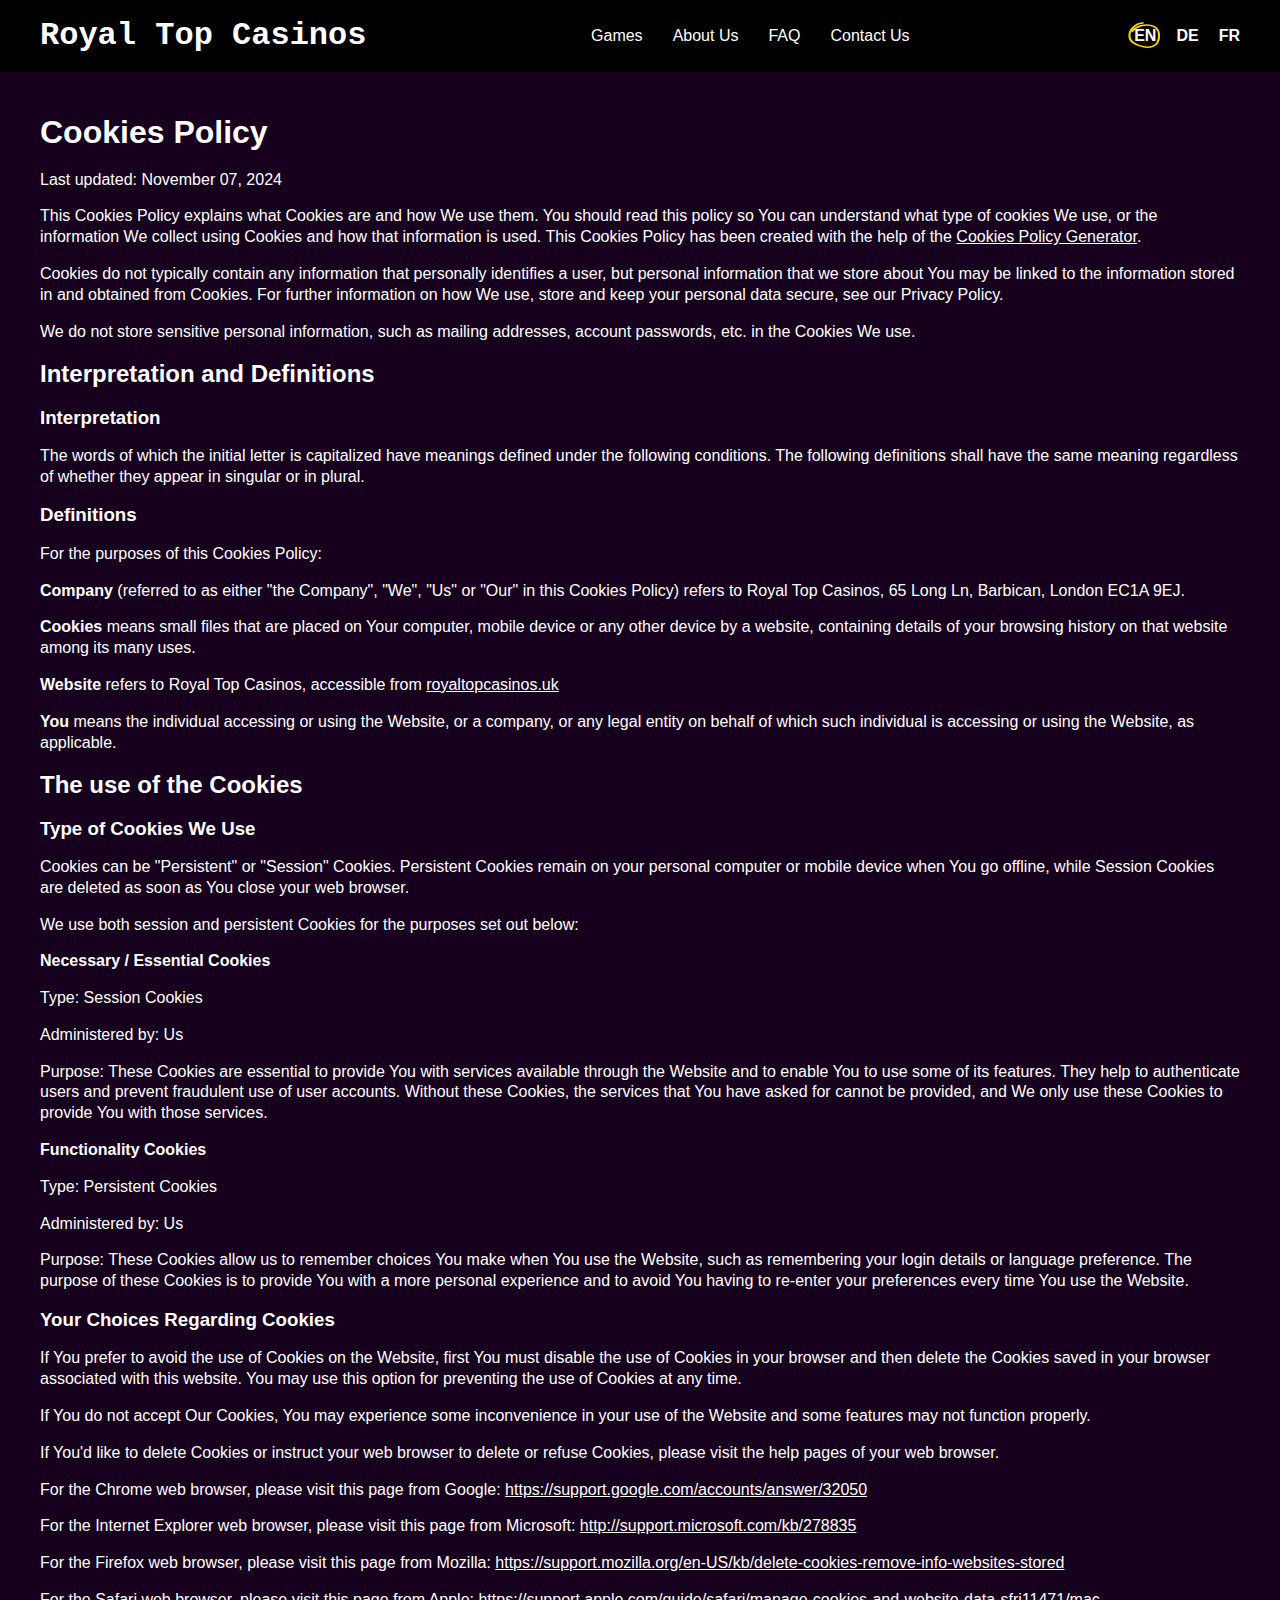
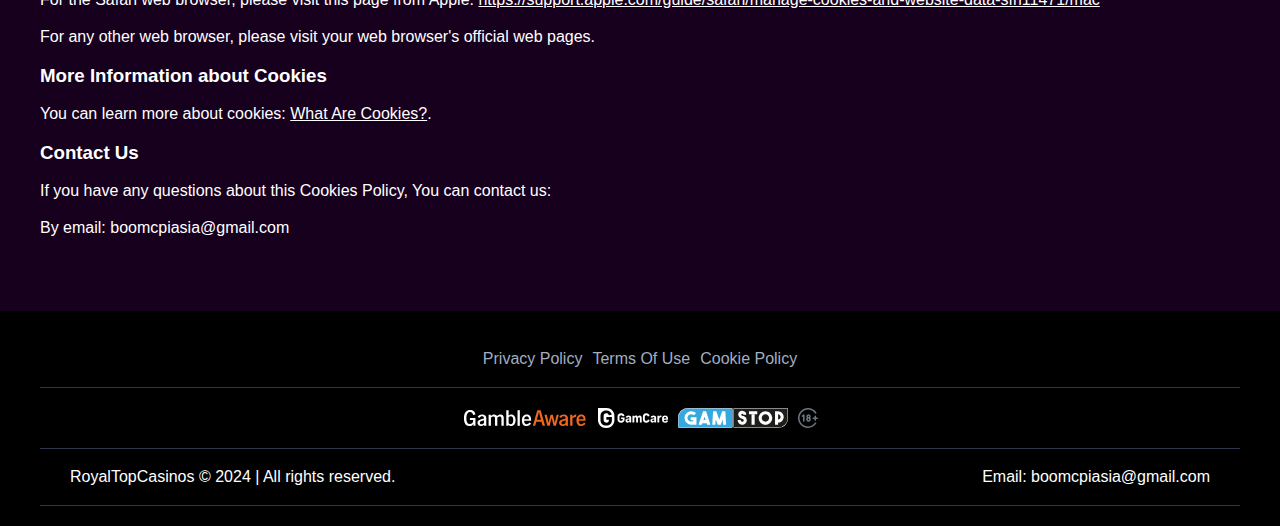
<file: cookie.html>
<!DOCTYPE html>
<html lang="en">
	<head>
		<meta charset="UTF-8" />
		<meta name="viewport" content="width=device-width, initial-scale=1.0" />
		<title>Cookie Policy</title>
		<link rel="stylesheet" href="./assets/css/main.css" />
	</head>
	<body>
		<header class="header">
			<div class="header__container">
				<button class="header__nav-btn" aria-label="toggle-menu">
					<span class="header__nav-btn-line header__nav-btn-line--1"></span>
					<span class="header__nav-btn-line header__nav-btn-line--2"></span>
					<span class="header__nav-btn-line header__nav-btn-line--3"></span>
				</button>
				<a href="./index.html" class="header__logo">Royal Top Casinos</a>
				<nav class="header__nav">
					<a target="_self" class="header__nav-link" href="#games">Games</a>
					<a target="_self" class="header__nav-link" href="#about-us"
						>About Us</a
					>
					<a target="_self" class="header__nav-link" href="#faq">FAQ</a>
					<a target="_self" class="header__nav-link" href="#contact-us"
						>Contact Us</a
					>
				</nav>
				<ul class="header__languages">
					<li class="header__language">
						<button class="notranslate" onclick="translatePage('')">EN</button>
					</li>
					<li class="header__language">
						<button class="notranslate" onclick="translatePage('de')">
							DE
						</button>
					</li>
					<li class="header__language">
						<button class="notranslate" onclick="translatePage('fr')">
							FR
						</button>
					</li>
				</ul>
			</div>
		</header>
		<main class="policy-main">
			<div class="policy-main__container">
				<h1>Cookies Policy</h1>
				<p>Last updated: November 07, 2024</p>
				<p>
					This Cookies Policy explains what Cookies are and how We use them. You
					should read this policy so You can understand what type of cookies We
					use, or the information We collect using Cookies and how that
					information is used. This Cookies Policy has been created with the
					help of the
					<a
						href="https://www.privacypolicies.com/cookies-policy-generator/"
						target="_blank"
						>Cookies Policy Generator</a
					>.
				</p>
				<p>
					Cookies do not typically contain any information that personally
					identifies a user, but personal information that we store about You
					may be linked to the information stored in and obtained from Cookies.
					For further information on how We use, store and keep your personal
					data secure, see our Privacy Policy.
				</p>
				<p>
					We do not store sensitive personal information, such as mailing
					addresses, account passwords, etc. in the Cookies We use.
				</p>
				<h2>Interpretation and Definitions</h2>
				<h3>Interpretation</h3>
				<p>
					The words of which the initial letter is capitalized have meanings
					defined under the following conditions. The following definitions
					shall have the same meaning regardless of whether they appear in
					singular or in plural.
				</p>
				<h3>Definitions</h3>
				<p>For the purposes of this Cookies Policy:</p>
				<ul>
					<li>
						<strong>Company</strong> (referred to as either &quot;the
						Company&quot;, &quot;We&quot;, &quot;Us&quot; or &quot;Our&quot; in
						this Cookies Policy) refers to Royal Top Casinos, 65 Long Ln,
						Barbican, London EC1A 9EJ.
					</li>
					<li>
						<strong>Cookies</strong> means small files that are placed on Your
						computer, mobile device or any other device by a website, containing
						details of your browsing history on that website among its many
						uses.
					</li>
					<li>
						<strong>Website</strong> refers to Royal Top Casinos, accessible
						from
						<a
							href="royaltopcasinos.uk"
							rel="external nofollow noopener"
							target="_blank"
							>royaltopcasinos.uk</a
						>
					</li>
					<li>
						<strong>You</strong> means the individual accessing or using the
						Website, or a company, or any legal entity on behalf of which such
						individual is accessing or using the Website, as applicable.
					</li>
				</ul>
				<h2>The use of the Cookies</h2>
				<h3>Type of Cookies We Use</h3>
				<p>
					Cookies can be &quot;Persistent&quot; or &quot;Session&quot; Cookies.
					Persistent Cookies remain on your personal computer or mobile device
					when You go offline, while Session Cookies are deleted as soon as You
					close your web browser.
				</p>
				<p>
					We use both session and persistent Cookies for the purposes set out
					below:
				</p>
				<ul>
					<li>
						<p><strong>Necessary / Essential Cookies</strong></p>
						<p>Type: Session Cookies</p>
						<p>Administered by: Us</p>
						<p>
							Purpose: These Cookies are essential to provide You with services
							available through the Website and to enable You to use some of its
							features. They help to authenticate users and prevent fraudulent
							use of user accounts. Without these Cookies, the services that You
							have asked for cannot be provided, and We only use these Cookies
							to provide You with those services.
						</p>
					</li>
					<li>
						<p><strong>Functionality Cookies</strong></p>
						<p>Type: Persistent Cookies</p>
						<p>Administered by: Us</p>
						<p>
							Purpose: These Cookies allow us to remember choices You make when
							You use the Website, such as remembering your login details or
							language preference. The purpose of these Cookies is to provide
							You with a more personal experience and to avoid You having to
							re-enter your preferences every time You use the Website.
						</p>
					</li>
				</ul>
				<h3>Your Choices Regarding Cookies</h3>
				<p>
					If You prefer to avoid the use of Cookies on the Website, first You
					must disable the use of Cookies in your browser and then delete the
					Cookies saved in your browser associated with this website. You may
					use this option for preventing the use of Cookies at any time.
				</p>
				<p>
					If You do not accept Our Cookies, You may experience some
					inconvenience in your use of the Website and some features may not
					function properly.
				</p>
				<p>
					If You'd like to delete Cookies or instruct your web browser to delete
					or refuse Cookies, please visit the help pages of your web browser.
				</p>
				<ul>
					<li>
						<p>
							For the Chrome web browser, please visit this page from Google:
							<a
								href="https://support.google.com/accounts/answer/32050"
								rel="external nofollow noopener"
								target="_blank"
								>https://support.google.com/accounts/answer/32050</a
							>
						</p>
					</li>
					<li>
						<p>
							For the Internet Explorer web browser, please visit this page from
							Microsoft:
							<a
								href="http://support.microsoft.com/kb/278835"
								rel="external nofollow noopener"
								target="_blank"
								>http://support.microsoft.com/kb/278835</a
							>
						</p>
					</li>
					<li>
						<p>
							For the Firefox web browser, please visit this page from Mozilla:
							<a
								href="https://support.mozilla.org/en-US/kb/delete-cookies-remove-info-websites-stored"
								rel="external nofollow noopener"
								target="_blank"
								>https://support.mozilla.org/en-US/kb/delete-cookies-remove-info-websites-stored</a
							>
						</p>
					</li>
					<li>
						<p>
							For the Safari web browser, please visit this page from Apple:
							<a
								href="https://support.apple.com/guide/safari/manage-cookies-and-website-data-sfri11471/mac"
								rel="external nofollow noopener"
								target="_blank"
								>https://support.apple.com/guide/safari/manage-cookies-and-website-data-sfri11471/mac</a
							>
						</p>
					</li>
				</ul>
				<p>
					For any other web browser, please visit your web browser's official
					web pages.
				</p>
				<h3>More Information about Cookies</h3>
				<p>
					You can learn more about cookies:
					<a
						href="https://www.privacypolicies.com/blog/cookies/"
						target="_blank"
						>What Are Cookies?</a
					>.
				</p>
				<h3>Contact Us</h3>
				<p>
					If you have any questions about this Cookies Policy, You can contact
					us:
				</p>
				<ul>
					<li>By email: boomcpiasia@gmail.com</li>
				</ul>
			</div>
		</main>
		<footer class="footer" id="contact-us">
			<div class="footer__container">
				<div class="policy-links">
					<a class="policy-links__link" href="/policy.html">Privacy Policy</a>
					<a class="policy-links__link" href="/terms.html">Terms Of Use</a>
					<a class="policy-links__link" href="/cookie.html">Cookie Policy</a>
				</div>
				<div class="footer__line"></div>
				<div class="footer__companies">
					<a href="https://www.gambleaware.org/">
						<img
							class="footer__company"
							src="./assets/images/icons/begambleaware.svg"
							alt="begambleaware"
						/>
					</a>
					<a href="https://www.gamcare.org.uk/">
						<img
							class="footer__company"
							src="./assets/images/icons/gamcare.svg"
							alt="gamcare"
						/>
					</a>
					<a href="https://www.gamstop.co.uk/"
						><img
							class="footer__company"
							src="./assets/images/icons/gamstop.svg"
							alt="gamstop"
					/></a>
					<img
						class="footer__company"
						src="./assets/images/icons/plus18.svg"
						alt="+18"
					/>
				</div>
				<div class="footer__line"></div>
				<div class="footer__copyright-container">
					<p class="copyright">RoyalTopCasinos © 2024 | All rights reserved.</p>
					<div class="footer__line"></div>
					<a class="footer__contact" href="mailto:boomcpiasia@gmail.com"
						>Email:&nbsp;boomcpiasia@gmail.com</a
					>
				</div>
				<div class="footer__line"></div>
			</div>
		</footer>
		<script src="./assets/js/index.js"></script>
	</body>
</html>
</file>
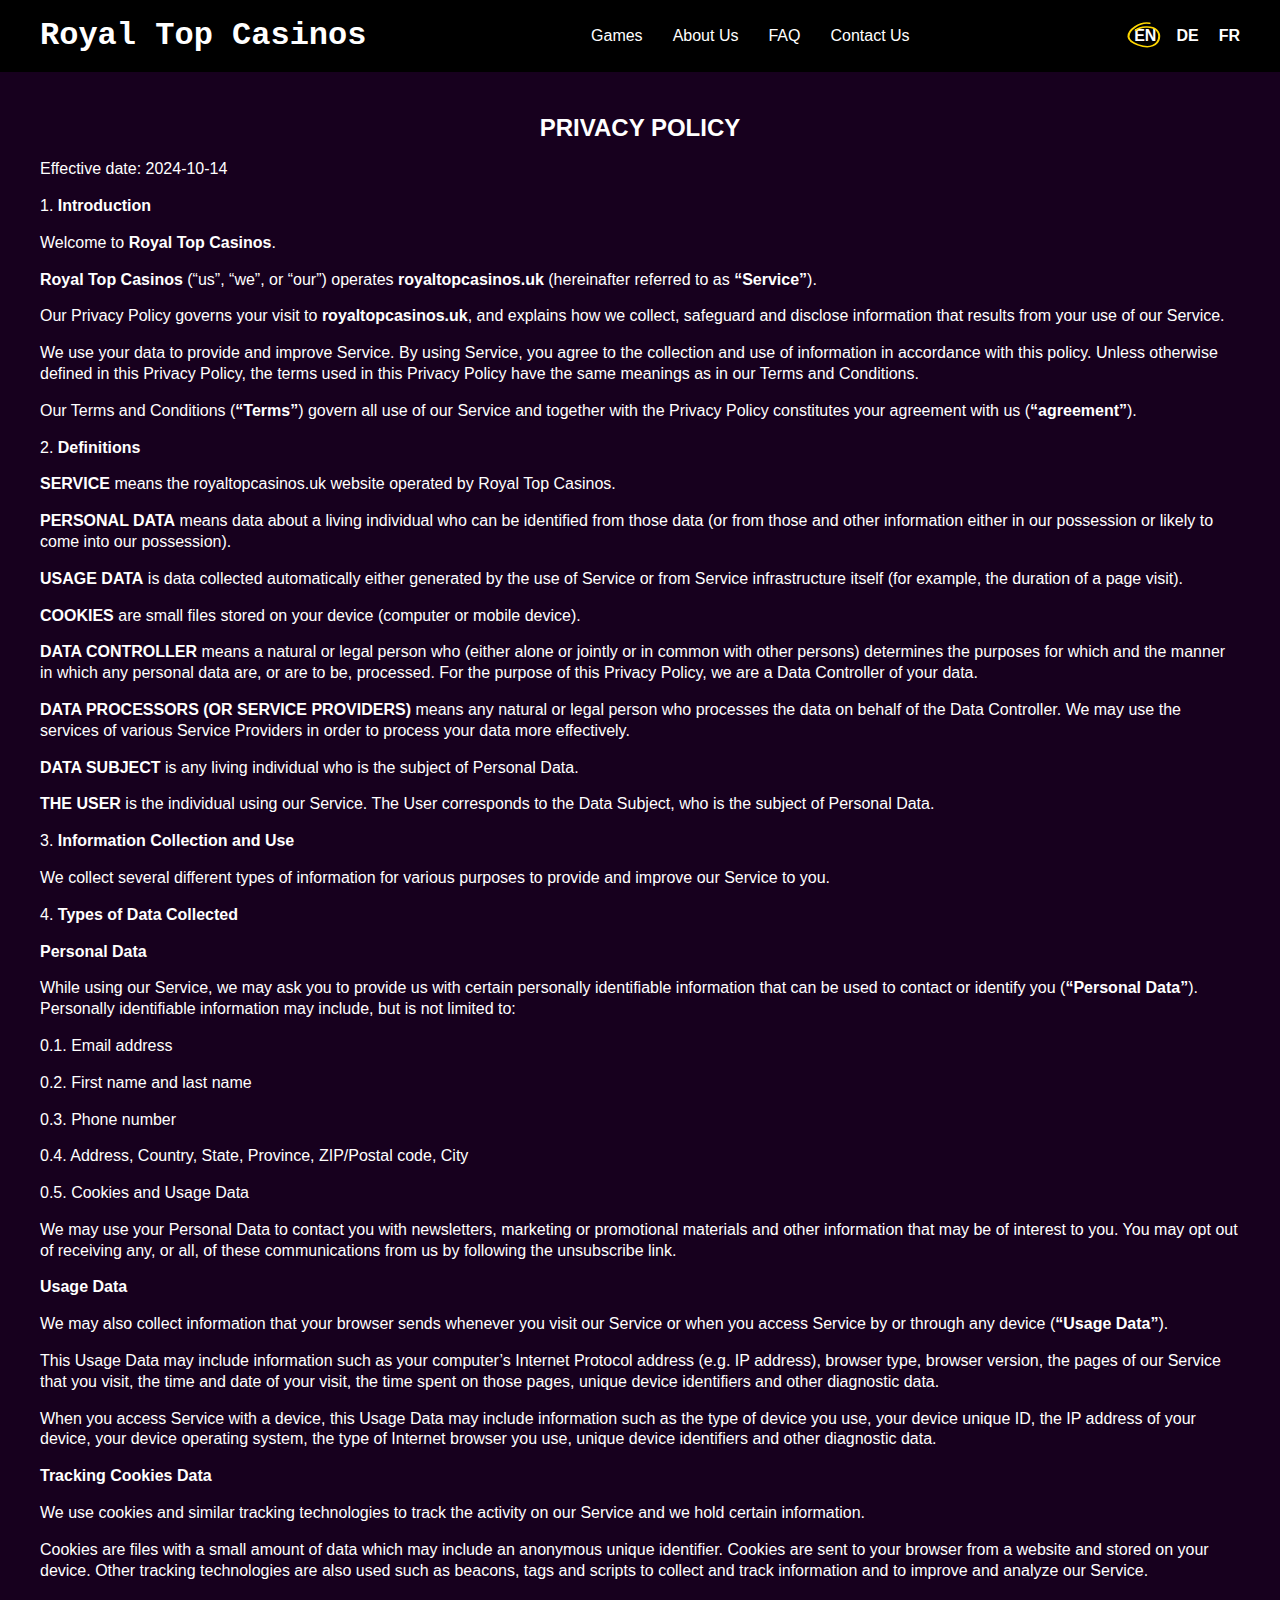
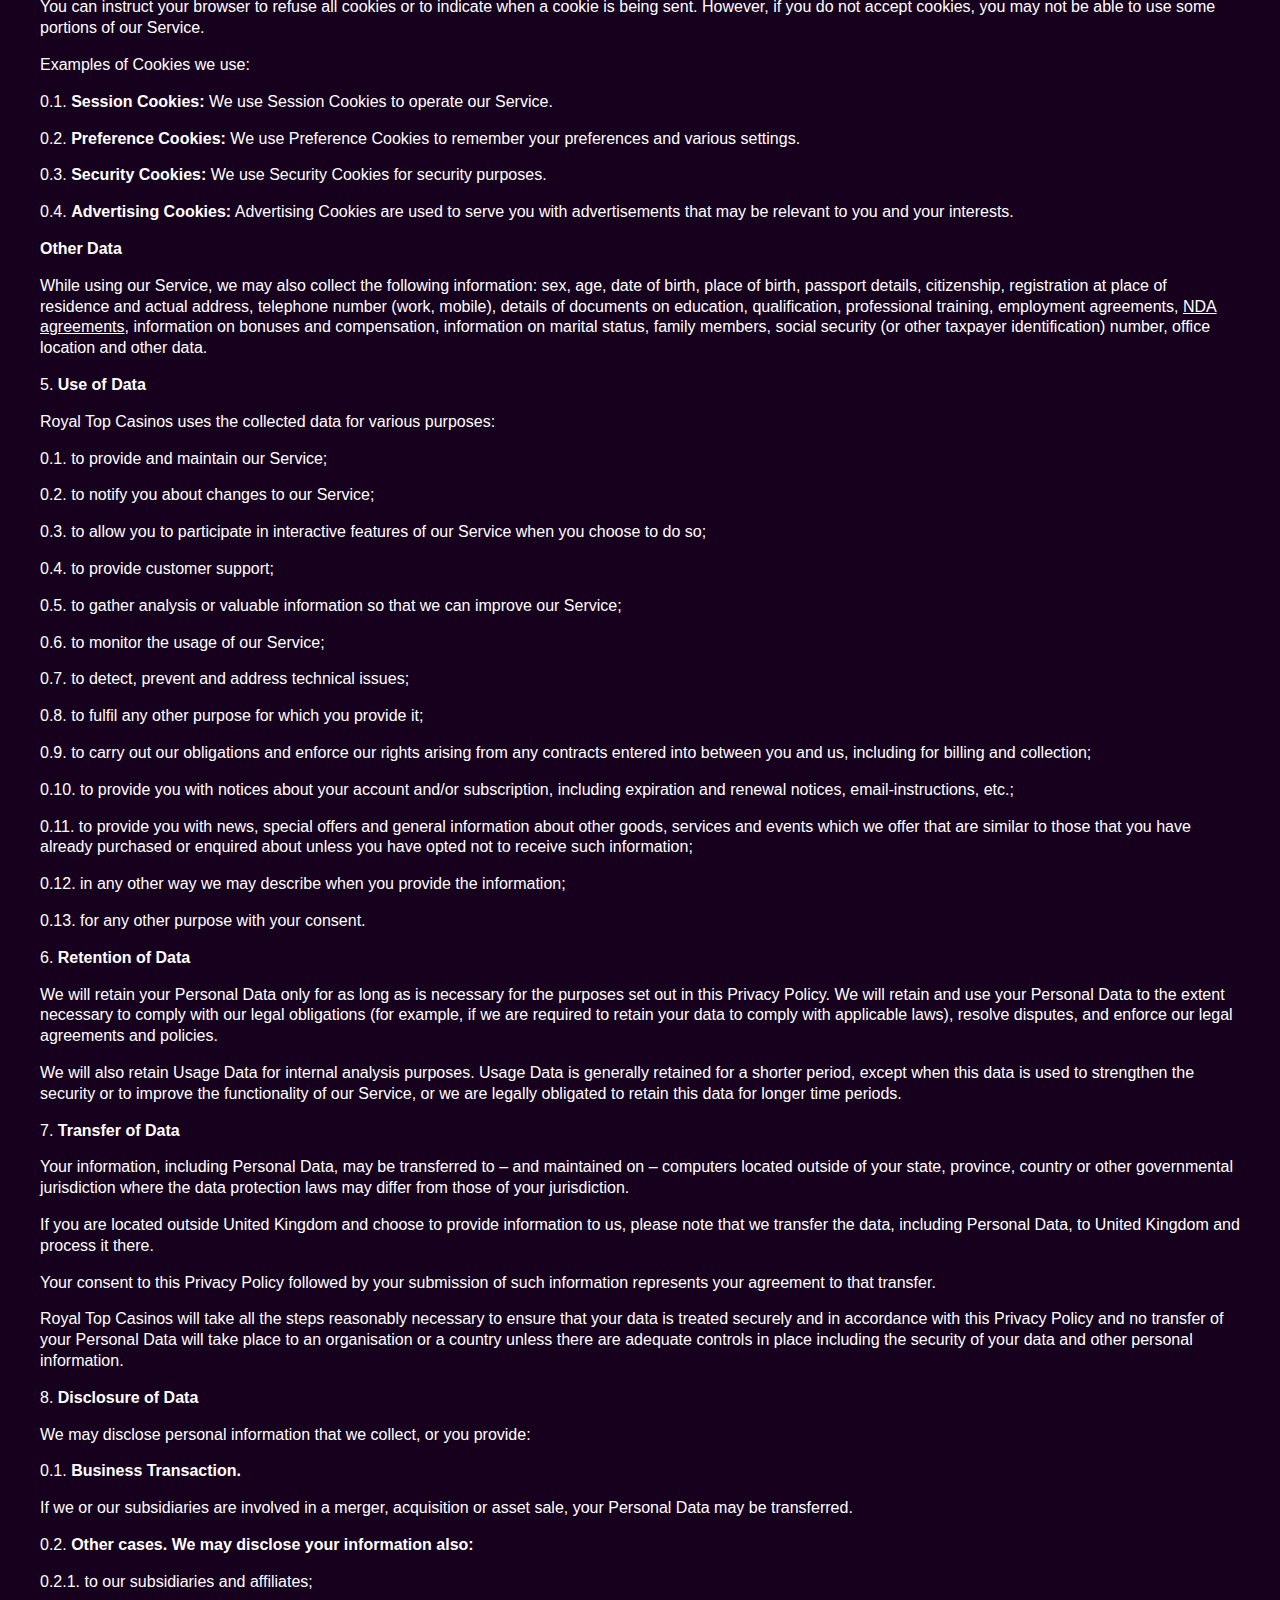
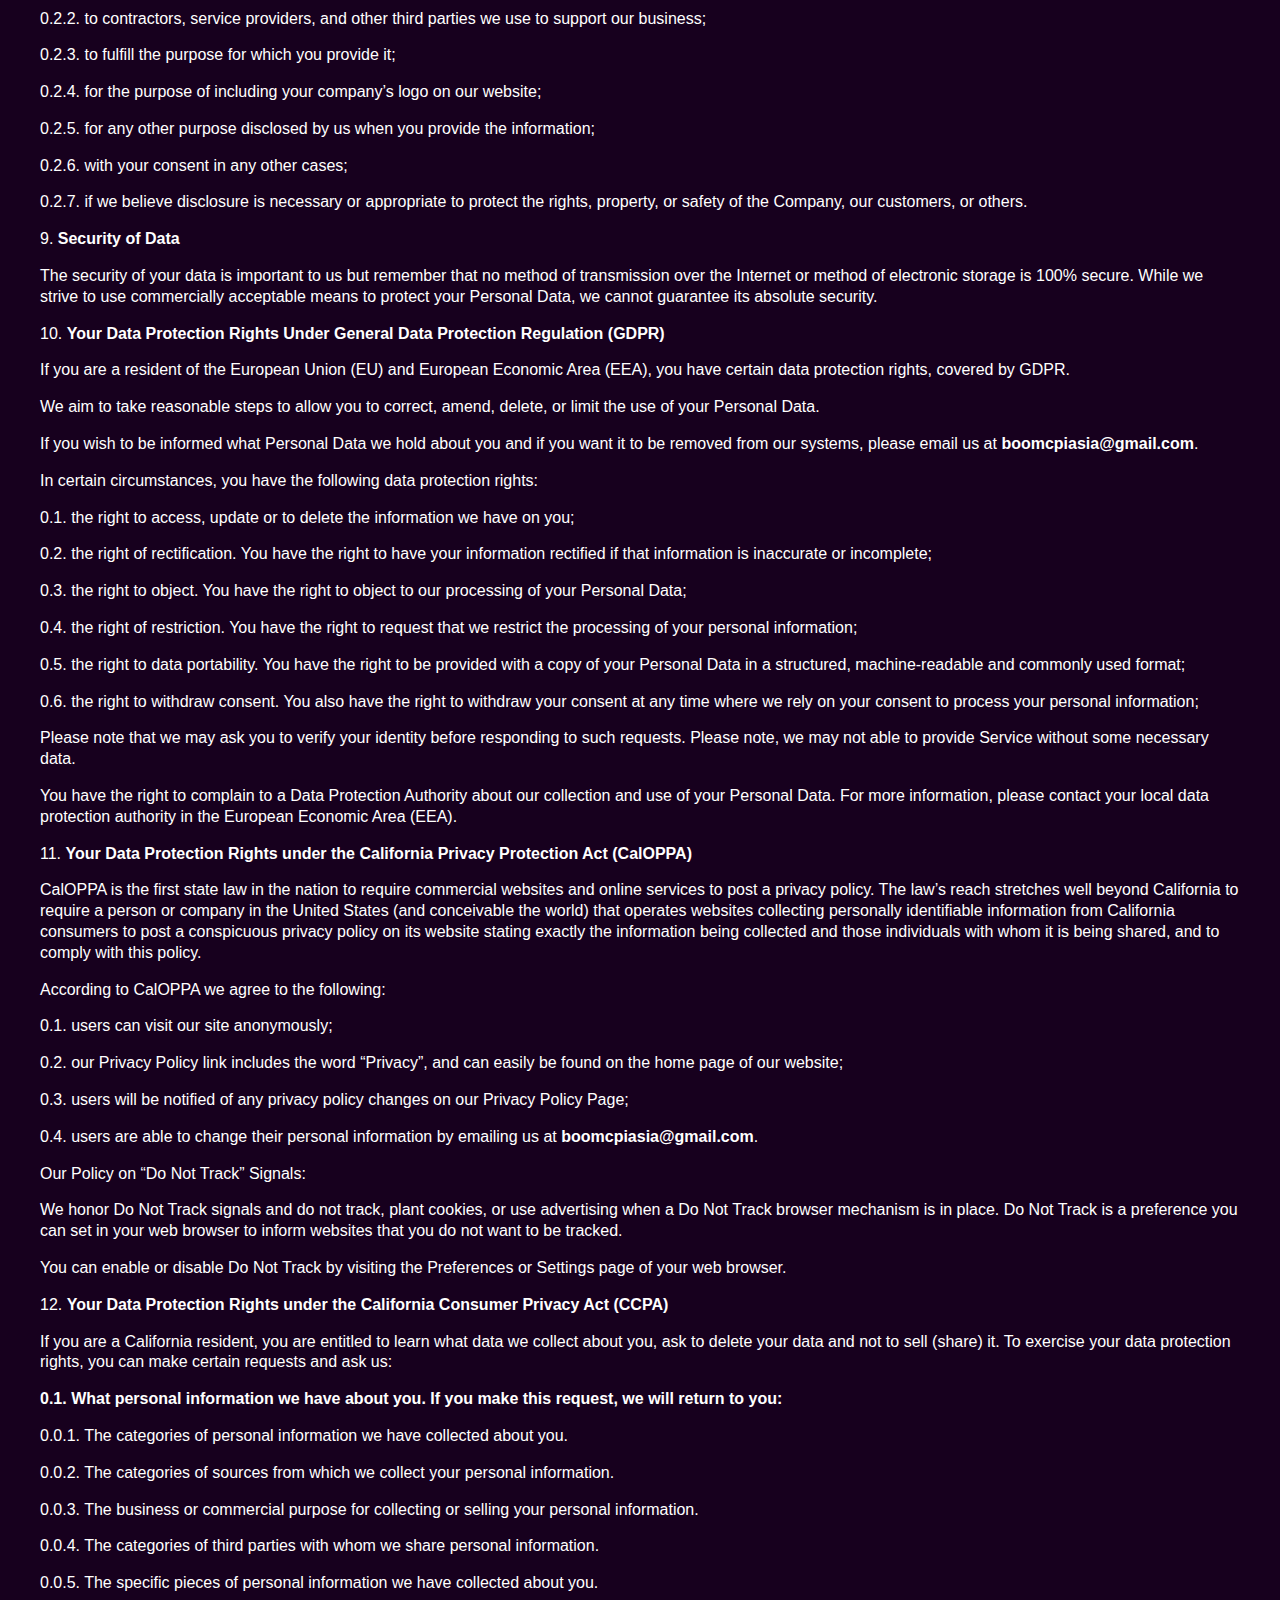
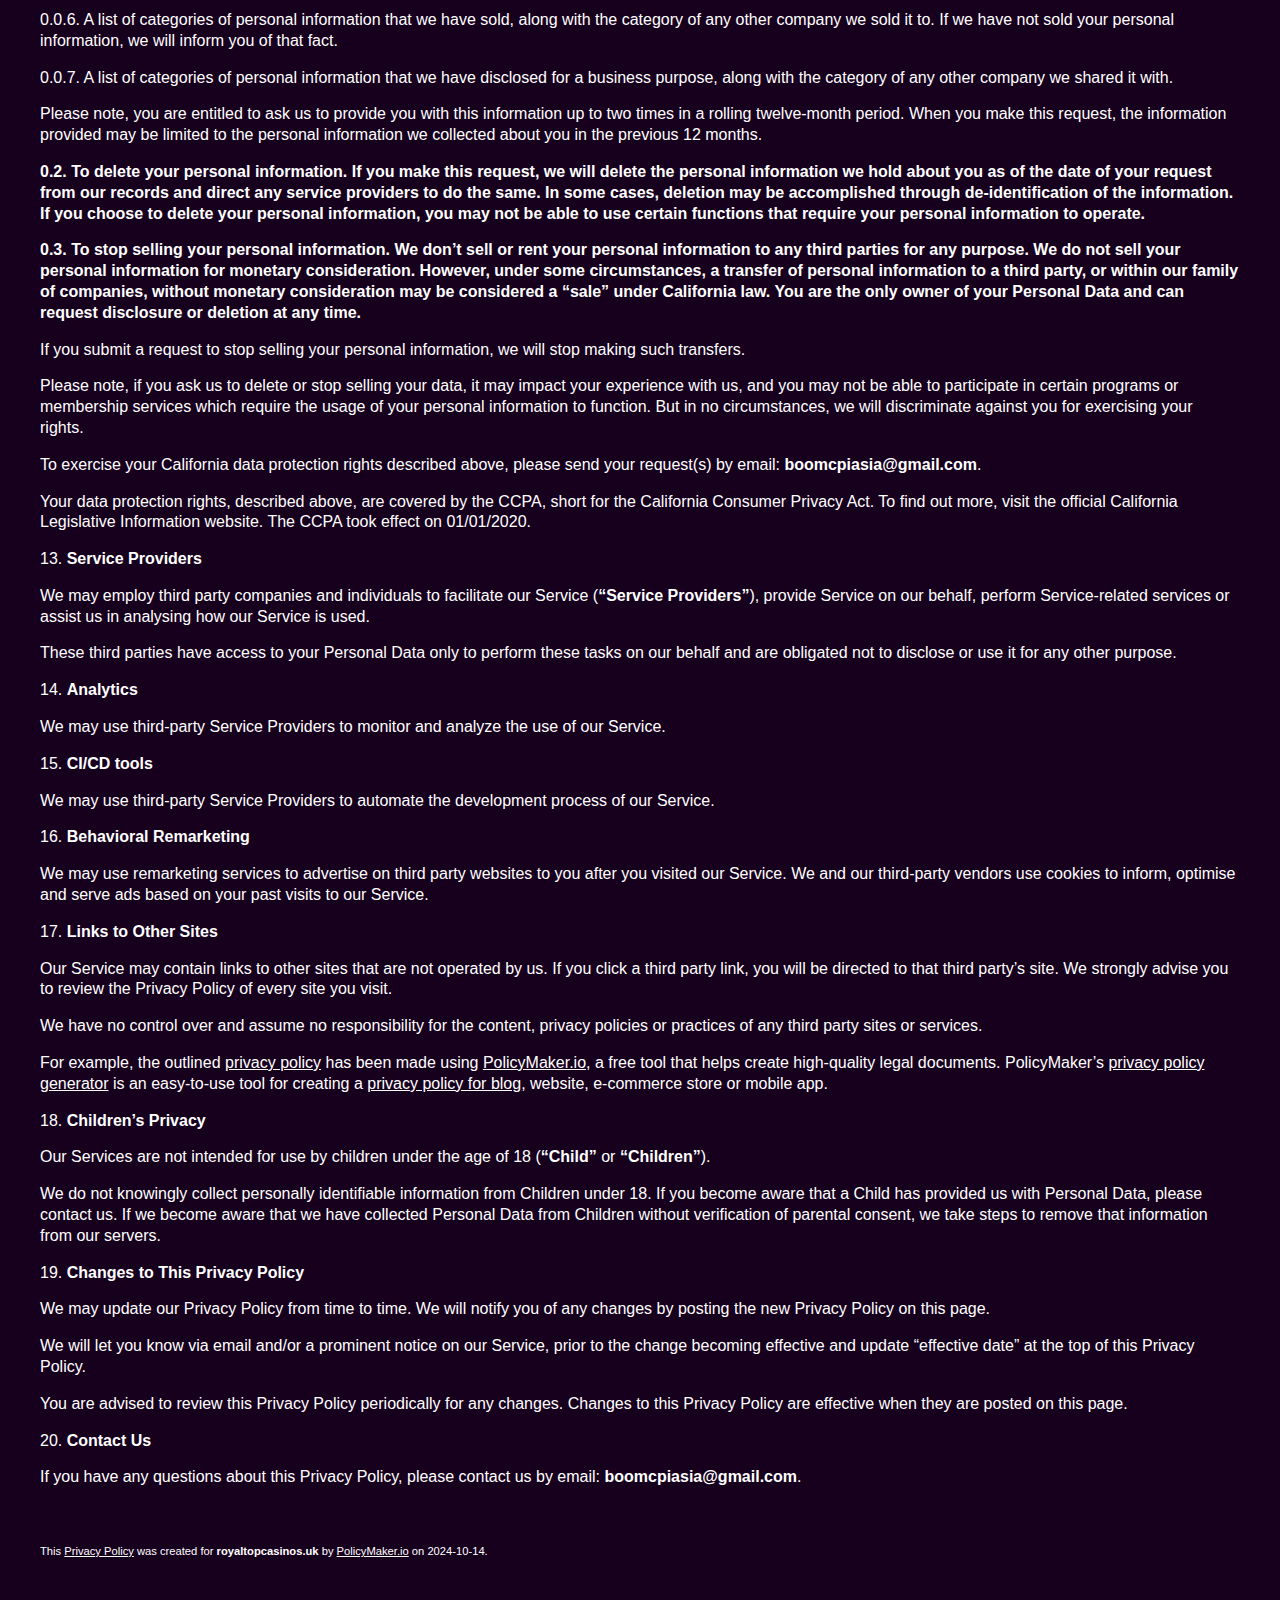
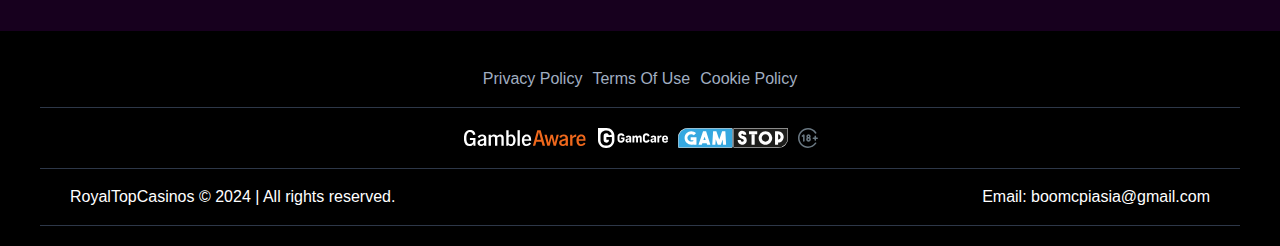
<file: policy.html>
<!DOCTYPE html>
<html lang="en">
	<head>
		<meta charset="UTF-8" />
		<meta name="viewport" content="width=device-width, initial-scale=1.0" />
		<title>Privacy Policy</title>
		<link rel="stylesheet" href="./assets/css/main.css" />
	</head>
	<body>
		<header class="header">
			<div class="header__container">
				<button class="header__nav-btn" aria-label="toggle-menu">
					<span class="header__nav-btn-line header__nav-btn-line--1"></span>
					<span class="header__nav-btn-line header__nav-btn-line--2"></span>
					<span class="header__nav-btn-line header__nav-btn-line--3"></span>
				</button>
				<a href="./index.html" class="header__logo">Royal Top Casinos</a>
				<nav class="header__nav">
					<a target="_self" class="header__nav-link" href="#games">Games</a>
					<a target="_self" class="header__nav-link" href="#about-us"
						>About Us</a
					>
					<a target="_self" class="header__nav-link" href="#faq">FAQ</a>
					<a target="_self" class="header__nav-link" href="#contact-us"
						>Contact Us</a
					>
				</nav>
				<ul class="header__languages">
					<li class="header__language">
						<button class="notranslate" onclick="translatePage('')">EN</button>
					</li>
					<li class="header__language">
						<button class="notranslate" onclick="translatePage('de')">
							DE
						</button>
					</li>
					<li class="header__language">
						<button class="notranslate" onclick="translatePage('fr')">
							FR
						</button>
					</li>
				</ul>
			</div>
		</header>
		<main class="policy-main">
			<div class="policy-main__container">
				<h2 style="text-align: center"><b>PRIVACY POLICY</b></h2>

				<p>Effective date: 2024-10-14</p>

				<p>1. <b>Introduction</b></p>

				<p>Welcome to <b> Royal Top Casinos</b>.</p>

				<p>
					<b>Royal Top Casinos</b> (“us”, “we”, or “our”) operates
					<b>royaltopcasinos.uk</b> (hereinafter referred to as
					<b>“Service”</b>).
				</p>

				<p>
					Our Privacy Policy governs your visit to <b>royaltopcasinos.uk</b>,
					and explains how we collect, safeguard and disclose information that
					results from your use of our Service.
				</p>

				<p>
					We use your data to provide and improve Service. By using Service, you
					agree to the collection and use of information in accordance with this
					policy. Unless otherwise defined in this Privacy Policy, the terms
					used in this Privacy Policy have the same meanings as in our Terms and
					Conditions.
				</p>

				<p>
					Our Terms and Conditions (<b>“Terms”</b>) govern all use of our
					Service and together with the Privacy Policy constitutes your
					agreement with us (<b>“agreement”</b>).
				</p>

				<p>2. <b>Definitions</b></p>

				<p>
					<b>SERVICE</b> means the royaltopcasinos.uk website operated by Royal
					Top Casinos.
				</p>

				<p>
					<b>PERSONAL DATA</b> means data about a living individual who can be
					identified from those data (or from those and other information either
					in our possession or likely to come into our possession).
				</p>

				<p>
					<b>USAGE DATA</b> is data collected automatically either generated by
					the use of Service or from Service infrastructure itself (for example,
					the duration of a page visit).
				</p>

				<p>
					<b>COOKIES</b> are small files stored on your device (computer or
					mobile device).
				</p>

				<p>
					<b>DATA CONTROLLER</b> means a natural or legal person who (either
					alone or jointly or in common with other persons) determines the
					purposes for which and the manner in which any personal data are, or
					are to be, processed. For the purpose of this Privacy Policy, we are a
					Data Controller of your data.
				</p>

				<p>
					<b>DATA PROCESSORS (OR SERVICE PROVIDERS)</b> means any natural or
					legal person who processes the data on behalf of the Data Controller.
					We may use the services of various Service Providers in order to
					process your data more effectively.
				</p>
				<p>
					<b>DATA SUBJECT</b> is any living individual who is the subject of
					Personal Data.
				</p>

				<p>
					<b>THE USER</b> is the individual using our Service. The User
					corresponds to the Data Subject, who is the subject of Personal Data.
				</p>

				<p>3. <b>Information Collection and Use</b></p>

				<p>
					We collect several different types of information for various purposes
					to provide and improve our Service to you.
				</p>

				<p>4. <b>Types of Data Collected</b></p>

				<p><b>Personal Data</b></p>

				<p>
					While using our Service, we may ask you to provide us with certain
					personally identifiable information that can be used to contact or
					identify you (<b>“Personal Data”</b>). Personally identifiable
					information may include, but is not limited to:
				</p>

				<p>0.1. Email address</p>

				<p>0.2. First name and last name</p>

				<p>0.3. Phone number</p>

				<p>0.4. Address, Country, State, Province, ZIP/Postal code, City</p>

				<p>0.5. Cookies and Usage Data</p>

				<p>
					We may use your Personal Data to contact you with newsletters,
					marketing or promotional materials and other information that may be
					of interest to you. You may opt out of receiving any, or all, of these
					communications from us by following the unsubscribe link.
				</p>

				<p><b>Usage Data</b></p>

				<p>
					We may also collect information that your browser sends whenever you
					visit our Service or when you access Service by or through any device
					(<b>“Usage Data”</b>).
				</p>

				<p>
					This Usage Data may include information such as your computer’s
					Internet Protocol address (e.g. IP address), browser type, browser
					version, the pages of our Service that you visit, the time and date of
					your visit, the time spent on those pages, unique device identifiers
					and other diagnostic data.
				</p>

				<p>
					When you access Service with a device, this Usage Data may include
					information such as the type of device you use, your device unique ID,
					the IP address of your device, your device operating system, the type
					of Internet browser you use, unique device identifiers and other
					diagnostic data.
				</p>

				<p><b>Tracking Cookies Data</b></p>

				<p>
					We use cookies and similar tracking technologies to track the activity
					on our Service and we hold certain information.
				</p>

				<p>
					Cookies are files with a small amount of data which may include an
					anonymous unique identifier. Cookies are sent to your browser from a
					website and stored on your device. Other tracking technologies are
					also used such as beacons, tags and scripts to collect and track
					information and to improve and analyze our Service.
				</p>

				<p>
					You can instruct your browser to refuse all cookies or to indicate
					when a cookie is being sent. However, if you do not accept cookies,
					you may not be able to use some portions of our Service.
				</p>

				<p>Examples of Cookies we use:</p>

				<p>
					0.1. <b>Session Cookies:</b> We use Session Cookies to operate our
					Service.
				</p>

				<p>
					0.2. <b>Preference Cookies:</b> We use Preference Cookies to remember
					your preferences and various settings.
				</p>

				<p>
					0.3. <b>Security Cookies:</b> We use Security Cookies for security
					purposes.
				</p>

				<p>
					0.4. <b>Advertising Cookies:</b> Advertising Cookies are used to serve
					you with advertisements that may be relevant to you and your
					interests.
				</p>

				<p><b>Other Data</b></p>

				<p>
					While using our Service, we may also collect the following
					information: sex, age, date of birth, place of birth, passport
					details, citizenship, registration at place of residence and actual
					address, telephone number (work, mobile), details of documents on
					education, qualification, professional training, employment
					agreements,
					<a href="https://policymaker.io/non-disclosure-agreement/"
						>NDA agreements</a
					>, information on bonuses and compensation, information on marital
					status, family members, social security (or other taxpayer
					identification) number, office location and other data.
				</p>

				<p>5. <b>Use of Data</b></p>

				<p>Royal Top Casinos uses the collected data for various purposes:</p>

				<p>0.1. to provide and maintain our Service;</p>

				<p>0.2. to notify you about changes to our Service;</p>

				<p>
					0.3. to allow you to participate in interactive features of our
					Service when you choose to do so;
				</p>

				<p>0.4. to provide customer support;</p>
				<p>
					0.5. to gather analysis or valuable information so that we can improve
					our Service;
				</p>

				<p>0.6. to monitor the usage of our Service;</p>

				<p>0.7. to detect, prevent and address technical issues;</p>

				<p>0.8. to fulfil any other purpose for which you provide it;</p>

				<p>
					0.9. to carry out our obligations and enforce our rights arising from
					any contracts entered into between you and us, including for billing
					and collection;
				</p>

				<p>
					0.10. to provide you with notices about your account and/or
					subscription, including expiration and renewal notices,
					email-instructions, etc.;
				</p>

				<p>
					0.11. to provide you with news, special offers and general information
					about other goods, services and events which we offer that are similar
					to those that you have already purchased or enquired about unless you
					have opted not to receive such information;
				</p>

				<p>
					0.12. in any other way we may describe when you provide the
					information;
				</p>

				<p>0.13. for any other purpose with your consent.</p>

				<p>6. <b>Retention of Data</b></p>

				<p>
					We will retain your Personal Data only for as long as is necessary for
					the purposes set out in this Privacy Policy. We will retain and use
					your Personal Data to the extent necessary to comply with our legal
					obligations (for example, if we are required to retain your data to
					comply with applicable laws), resolve disputes, and enforce our legal
					agreements and policies.
				</p>

				<p>
					We will also retain Usage Data for internal analysis purposes. Usage
					Data is generally retained for a shorter period, except when this data
					is used to strengthen the security or to improve the functionality of
					our Service, or we are legally obligated to retain this data for
					longer time periods.
				</p>

				<p>7. <b>Transfer of Data</b></p>

				<p>
					Your information, including Personal Data, may be transferred to – and
					maintained on – computers located outside of your state, province,
					country or other governmental jurisdiction where the data protection
					laws may differ from those of your jurisdiction.
				</p>

				<p>
					If you are located outside United Kingdom and choose to provide
					information to us, please note that we transfer the data, including
					Personal Data, to United Kingdom and process it there.
				</p>

				<p>
					Your consent to this Privacy Policy followed by your submission of
					such information represents your agreement to that transfer.
				</p>

				<p>
					Royal Top Casinos will take all the steps reasonably necessary to
					ensure that your data is treated securely and in accordance with this
					Privacy Policy and no transfer of your Personal Data will take place
					to an organisation or a country unless there are adequate controls in
					place including the security of your data and other personal
					information.
				</p>

				<p>8. <b>Disclosure of Data</b></p>

				<p>
					We may disclose personal information that we collect, or you provide:
				</p>

				<p>0.1. <b>Business Transaction.</b></p>
				<p>
					If we or our subsidiaries are involved in a merger, acquisition or
					asset sale, your Personal Data may be transferred.
				</p>
				<p>0.2. <b>Other cases. We may disclose your information also:</b></p>
				<p>0.2.1. to our subsidiaries and affiliates;</p>
				<p>
					0.2.2. to contractors, service providers, and other third parties we
					use to support our business;
				</p>
				<p>0.2.3. to fulfill the purpose for which you provide it;</p>
				<p>
					0.2.4. for the purpose of including your company’s logo on our
					website;
				</p>
				<p>
					0.2.5. for any other purpose disclosed by us when you provide the
					information;
				</p>
				<p>0.2.6. with your consent in any other cases;</p>
				<p>
					0.2.7. if we believe disclosure is necessary or appropriate to protect
					the rights, property, or safety of the Company, our customers, or
					others.
				</p>

				<p>9. <b>Security of Data</b></p>
				<p>
					The security of your data is important to us but remember that no
					method of transmission over the Internet or method of electronic
					storage is 100% secure. While we strive to use commercially acceptable
					means to protect your Personal Data, we cannot guarantee its absolute
					security.
				</p>

				<p>
					10.
					<b
						>Your Data Protection Rights Under General Data Protection
						Regulation (GDPR)
					</b>
				</p>

				<p>
					If you are a resident of the European Union (EU) and European Economic
					Area (EEA), you have certain data protection rights, covered by GDPR.
				</p>
				<p>
					We aim to take reasonable steps to allow you to correct, amend,
					delete, or limit the use of your Personal Data.
				</p>
				<p>
					If you wish to be informed what Personal Data we hold about you and if
					you want it to be removed from our systems, please email us at
					<b>boomcpiasia@gmail.com</b>.
				</p>
				<p>
					In certain circumstances, you have the following data protection
					rights:
				</p>
				<p>
					0.1. the right to access, update or to delete the information we have
					on you;
				</p>
				<p>
					0.2. the right of rectification. You have the right to have your
					information rectified if that information is inaccurate or incomplete;
				</p>
				<p>
					0.3. the right to object. You have the right to object to our
					processing of your Personal Data;
				</p>
				<p>
					0.4. the right of restriction. You have the right to request that we
					restrict the processing of your personal information;
				</p>
				<p>
					0.5. the right to data portability. You have the right to be provided
					with a copy of your Personal Data in a structured, machine-readable
					and commonly used format;
				</p>
				<p>
					0.6. the right to withdraw consent. You also have the right to
					withdraw your consent at any time where we rely on your consent to
					process your personal information;
				</p>
				<p>
					Please note that we may ask you to verify your identity before
					responding to such requests. Please note, we may not able to provide
					Service without some necessary data.
				</p>
				<p>
					You have the right to complain to a Data Protection Authority about
					our collection and use of your Personal Data. For more information,
					please contact your local data protection authority in the European
					Economic Area (EEA).
				</p>

				<p>
					11.
					<b
						>Your Data Protection Rights under the California Privacy Protection
						Act (CalOPPA)</b
					>
				</p>

				<p>
					CalOPPA is the first state law in the nation to require commercial
					websites and online services to post a privacy policy. The law’s reach
					stretches well beyond California to require a person or company in the
					United States (and conceivable the world) that operates websites
					collecting personally identifiable information from California
					consumers to post a conspicuous privacy policy on its website stating
					exactly the information being collected and those individuals with
					whom it is being shared, and to comply with this policy.
				</p>
				<p>According to CalOPPA we agree to the following:</p>
				<p>0.1. users can visit our site anonymously;</p>
				<p>
					0.2. our Privacy Policy link includes the word “Privacy”, and can
					easily be found on the home page of our website;
				</p>
				<p>
					0.3. users will be notified of any privacy policy changes on our
					Privacy Policy Page;
				</p>
				<p>
					0.4. users are able to change their personal information by emailing
					us at
					<b>boomcpiasia@gmail.com</b>.
				</p>
				<p>Our Policy on “Do Not Track” Signals:</p>
				<p>
					We honor Do Not Track signals and do not track, plant cookies, or use
					advertising when a Do Not Track browser mechanism is in place. Do Not
					Track is a preference you can set in your web browser to inform
					websites that you do not want to be tracked.
				</p>
				<p>
					You can enable or disable Do Not Track by visiting the Preferences or
					Settings page of your web browser.
				</p>

				<p>
					12.
					<b
						>Your Data Protection Rights under the California Consumer Privacy
						Act (CCPA)</b
					>
				</p>

				<p>
					If you are a California resident, you are entitled to learn what data
					we collect about you, ask to delete your data and not to sell (share)
					it. To exercise your data protection rights, you can make certain
					requests and ask us:
				</p>
				<p>
					<b
						>0.1. What personal information we have about you. If you make this
						request, we will return to you:</b
					>
				</p>
				<p>
					0.0.1. The categories of personal information we have collected about
					you.
				</p>
				<p>
					0.0.2. The categories of sources from which we collect your personal
					information.
				</p>
				<p>
					0.0.3. The business or commercial purpose for collecting or selling
					your personal information.
				</p>
				<p>
					0.0.4. The categories of third parties with whom we share personal
					information.
				</p>
				<p>
					0.0.5. The specific pieces of personal information we have collected
					about you.
				</p>
				<p>
					0.0.6. A list of categories of personal information that we have sold,
					along with the category of any other company we sold it to. If we have
					not sold your personal information, we will inform you of that fact.
				</p>
				<p>
					0.0.7. A list of categories of personal information that we have
					disclosed for a business purpose, along with the category of any other
					company we shared it with.
				</p>
				<p>
					Please note, you are entitled to ask us to provide you with this
					information up to two times in a rolling twelve-month period. When you
					make this request, the information provided may be limited to the
					personal information we collected about you in the previous 12 months.
				</p>
				<p>
					<b
						>0.2. To delete your personal information. If you make this request,
						we will delete the personal information we hold about you as of the
						date of your request from our records and direct any service
						providers to do the same. In some cases, deletion may be
						accomplished through de-identification of the information. If you
						choose to delete your personal information, you may not be able to
						use certain functions that require your personal information to
						operate.</b
					>
				</p>
				<p>
					<b
						>0.3. To stop selling your personal information. We don’t sell or
						rent your personal information to any third parties for any purpose.
						We do not sell your personal information for monetary consideration.
						However, under some circumstances, a transfer of personal
						information to a third party, or within our family of companies,
						without monetary consideration may be considered a “sale” under
						California law. You are the only owner of your Personal Data and can
						request disclosure or deletion at any time.</b
					>
				</p>
				<p>
					If you submit a request to stop selling your personal information, we
					will stop making such transfers.
				</p>
				<p>
					Please note, if you ask us to delete or stop selling your data, it may
					impact your experience with us, and you may not be able to participate
					in certain programs or membership services which require the usage of
					your personal information to function. But in no circumstances, we
					will discriminate against you for exercising your rights.
				</p>
				<p>
					To exercise your California data protection rights described above,
					please send your request(s) by email: <b>boomcpiasia@gmail.com</b>.
				</p>
				<p>
					Your data protection rights, described above, are covered by the CCPA,
					short for the California Consumer Privacy Act. To find out more, visit
					the official California Legislative Information website. The CCPA took
					effect on 01/01/2020.
				</p>

				<p>13. <b>Service Providers</b></p>

				<p>
					We may employ third party companies and individuals to facilitate our
					Service (<b>“Service Providers”</b>), provide Service on our behalf,
					perform Service-related services or assist us in analysing how our
					Service is used.
				</p>

				<p>
					These third parties have access to your Personal Data only to perform
					these tasks on our behalf and are obligated not to disclose or use it
					for any other purpose.
				</p>

				<p>14. <b>Analytics</b></p>

				<p>
					We may use third-party Service Providers to monitor and analyze the
					use of our Service.
				</p>

				<p>15. <b>CI/CD tools</b></p>

				<p>
					We may use third-party Service Providers to automate the development
					process of our Service.
				</p>

				<p>16. <b>Behavioral Remarketing</b></p>

				<p>
					We may use remarketing services to advertise on third party websites
					to you after you visited our Service. We and our third-party vendors
					use cookies to inform, optimise and serve ads based on your past
					visits to our Service.
				</p>

				<p>17. <b>Links to Other Sites</b></p>

				<p>
					Our Service may contain links to other sites that are not operated by
					us. If you click a third party link, you will be directed to that
					third party’s site. We strongly advise you to review the Privacy
					Policy of every site you visit.
				</p>

				<p>
					We have no control over and assume no responsibility for the content,
					privacy policies or practices of any third party sites or services.
				</p>

				<p>
					For example, the outlined
					<a href="https://policymaker.io/privacy-policy/">privacy policy</a>
					has been made using
					<a href="https://policymaker.io/">PolicyMaker.io</a>, a free tool that
					helps create high-quality legal documents. PolicyMaker’s
					<a href="https://policymaker.io/privacy-policy/"
						>privacy policy generator</a
					>
					is an easy-to-use tool for creating a
					<a href="https://policymaker.io/blog-privacy-policy/"
						>privacy policy for blog</a
					>, website, e-commerce store or mobile app.
				</p>

				<p>
					18. <b><b>Children’s Privacy</b></b>
				</p>

				<p>
					Our Services are not intended for use by children under the age of 18
					(<b>“Child”</b> or <b>“Children”</b>).
				</p>

				<p>
					We do not knowingly collect personally identifiable information from
					Children under 18. If you become aware that a Child has provided us
					with Personal Data, please contact us. If we become aware that we have
					collected Personal Data from Children without verification of parental
					consent, we take steps to remove that information from our servers.
				</p>

				<p>19. <b>Changes to This Privacy Policy</b></p>

				<p>
					We may update our Privacy Policy from time to time. We will notify you
					of any changes by posting the new Privacy Policy on this page.
				</p>

				<p>
					We will let you know via email and/or a prominent notice on our
					Service, prior to the change becoming effective and update “effective
					date” at the top of this Privacy Policy.
				</p>

				<p>
					You are advised to review this Privacy Policy periodically for any
					changes. Changes to this Privacy Policy are effective when they are
					posted on this page.
				</p>

				<p>20. <b>Contact Us</b></p>

				<p>
					If you have any questions about this Privacy Policy, please contact us
					by email: <b>boomcpiasia@gmail.com</b>.
				</p>

				<p style="margin-top: 5em; font-size: 0.7em">
					This
					<a href="https://policymaker.io/privacy-policy/">Privacy Policy</a>
					was created for <b>royaltopcasinos.uk</b> by
					<a href="https://policymaker.io">PolicyMaker.io</a> on 2024-10-14.
				</p>
			</div>
		</main>
		<footer class="footer" id="contact-us">
			<div class="footer__container">
				<div class="policy-links">
					<a class="policy-links__link" href="/policy.html">Privacy Policy</a>
					<a class="policy-links__link" href="/terms.html">Terms Of Use</a>
					<a class="policy-links__link" href="/cookie.html">Cookie Policy</a>
				</div>
				<div class="footer__line"></div>
				<div class="footer__companies">
					<a href="https://www.gambleaware.org/">
						<img
							class="footer__company"
							src="./assets/images/icons/begambleaware.svg"
							alt="begambleaware"
						/>
					</a>
					<a href="https://www.gamcare.org.uk/">
						<img
							class="footer__company"
							src="./assets/images/icons/gamcare.svg"
							alt="gamcare"
						/>
					</a>
					<a href="https://www.gamstop.co.uk/"
						><img
							class="footer__company"
							src="./assets/images/icons/gamstop.svg"
							alt="gamstop"
					/></a>
					<img
						class="footer__company"
						src="./assets/images/icons/plus18.svg"
						alt="+18"
					/>
				</div>
				<div class="footer__line"></div>
				<div class="footer__copyright-container">
					<p class="copyright">RoyalTopCasinos © 2024 | All rights reserved.</p>
					<div class="footer__line"></div>
					<a class="footer__contact" href="mailto:boomcpiasia@gmail.com"
						>Email:&nbsp;boomcpiasia@gmail.com</a
					>
				</div>
				<div class="footer__line"></div>
			</div>
		</footer>
		<script src="./assets/js/index.js"></script>
	</body>
</html>
</file>
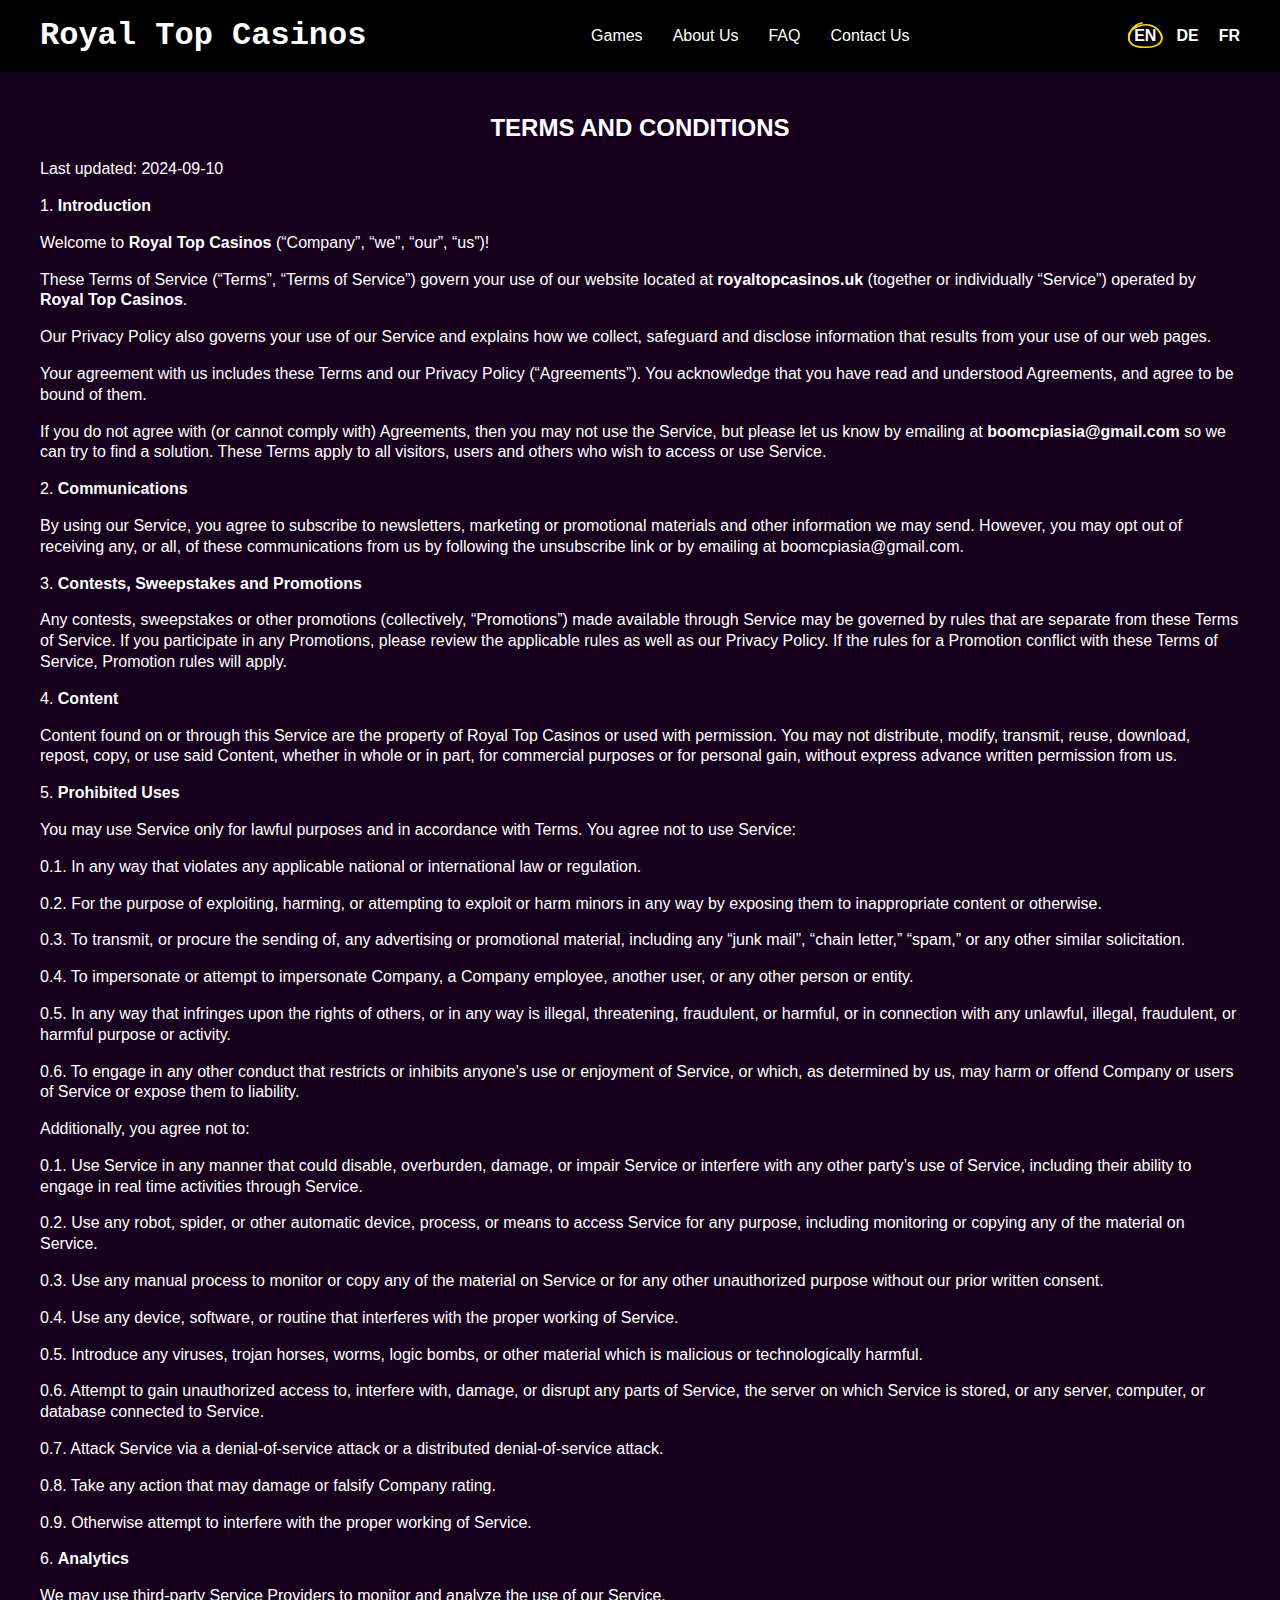
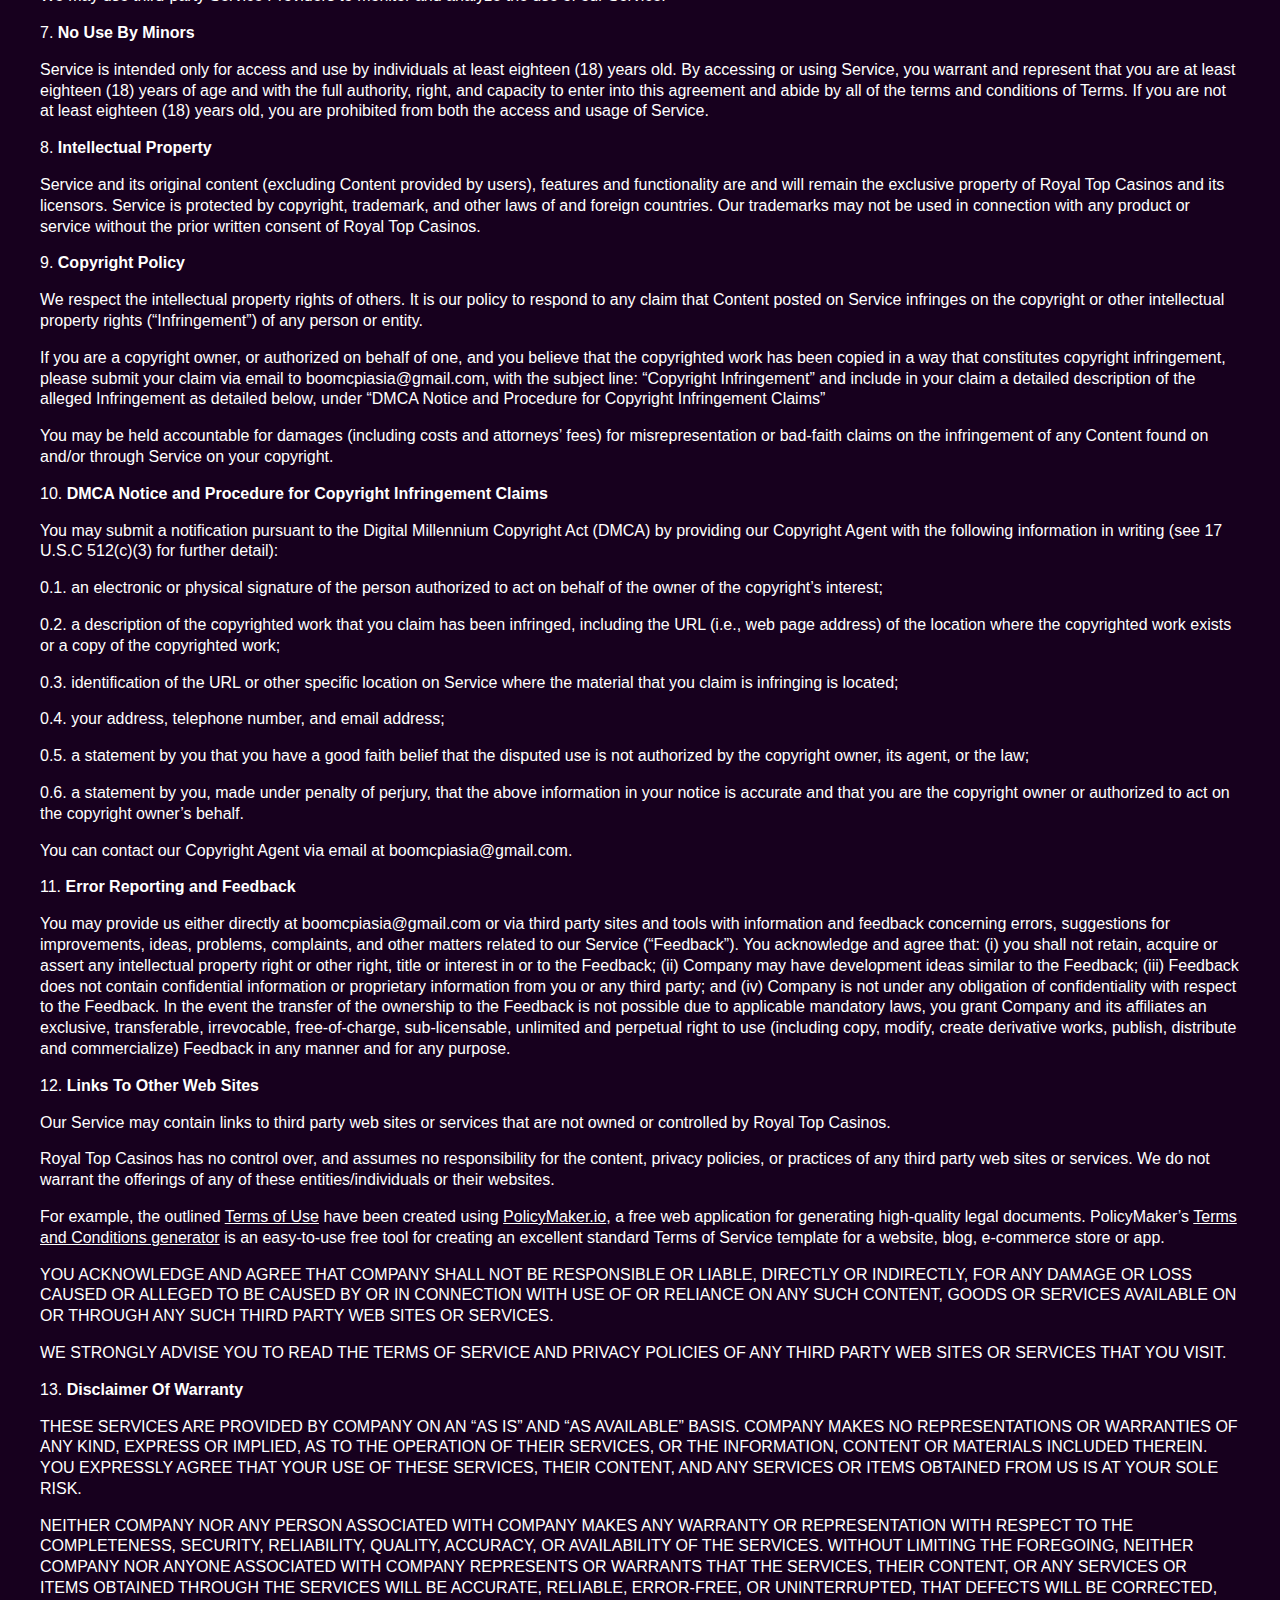
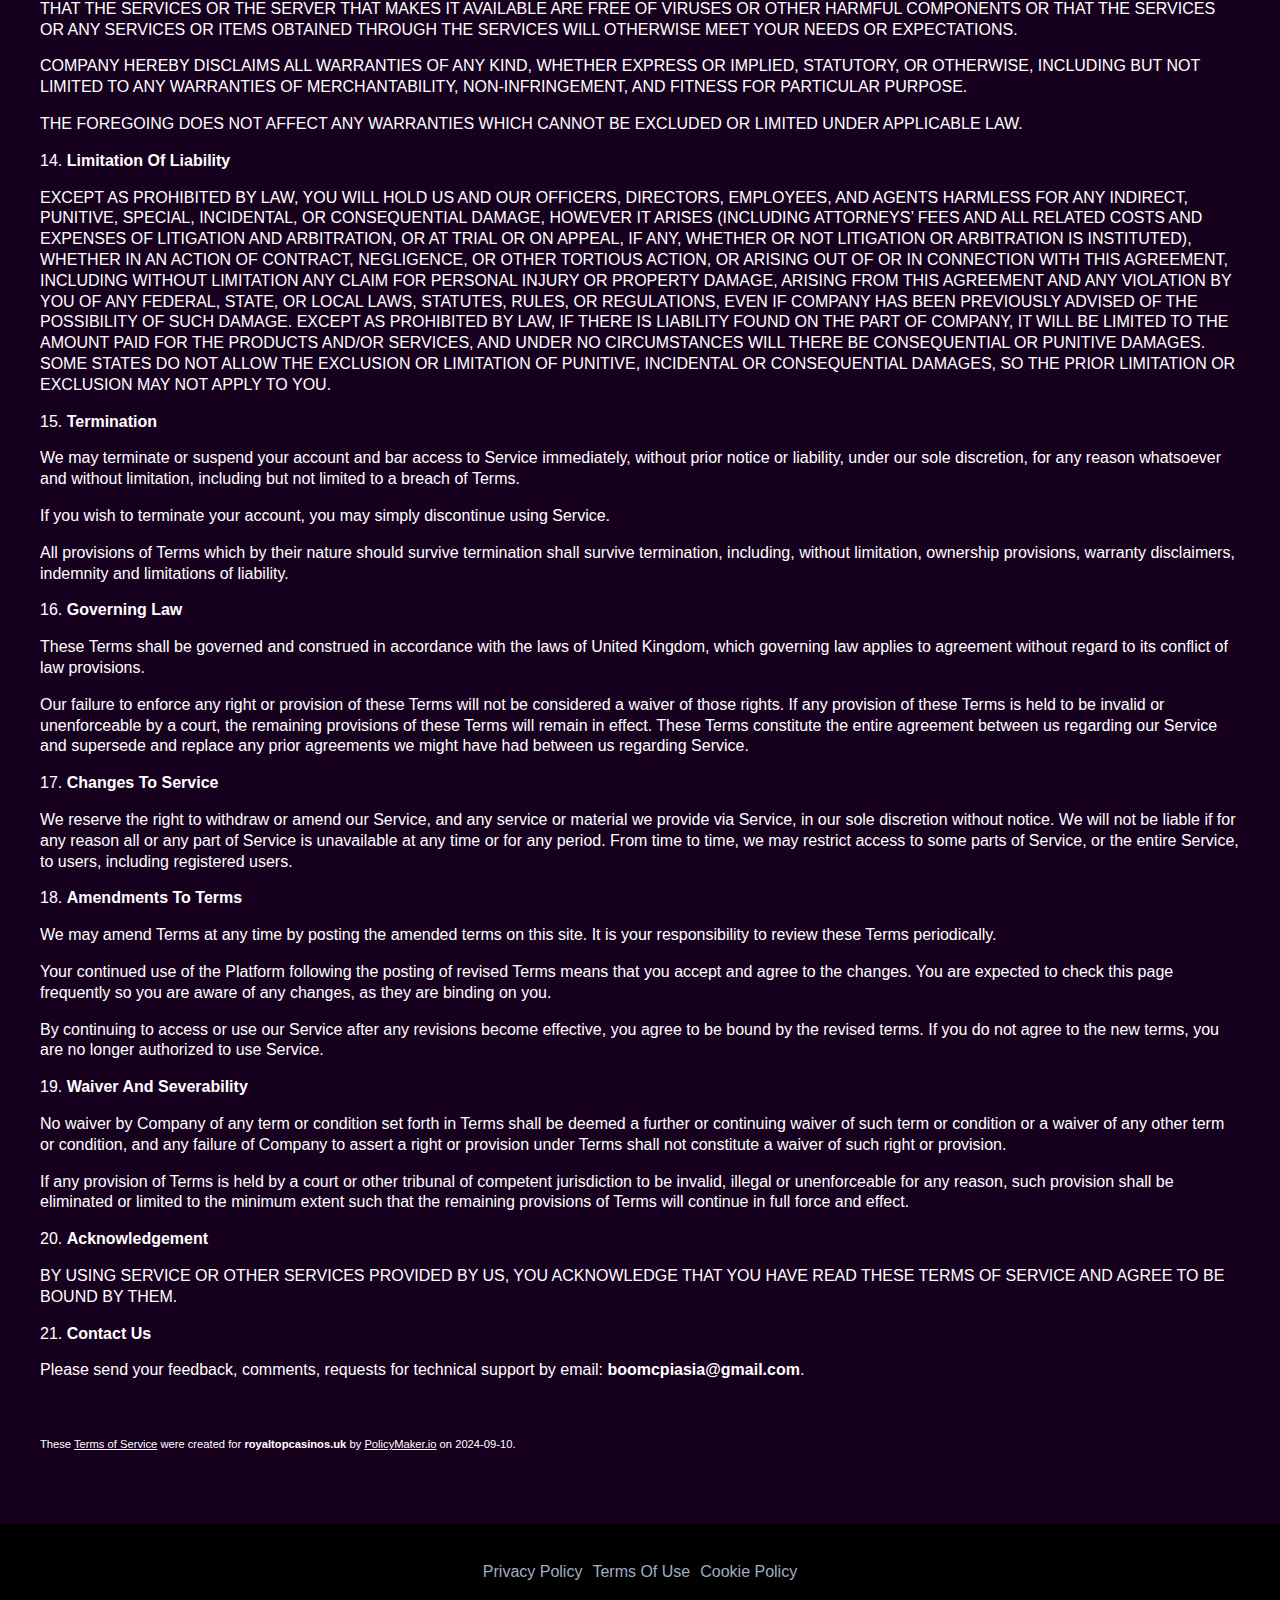
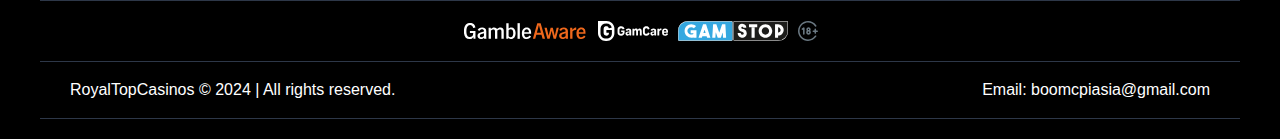
<file: terms.html>
<!DOCTYPE html>
<html lang="en">
	<head>
		<meta charset="UTF-8" />
		<meta name="viewport" content="width=device-width, initial-scale=1.0" />
		<title>Terms Of Use</title>
		<link rel="stylesheet" href="./assets/css/main.css" />
	</head>
	<body>
		<header class="header">
			<div class="header__container">
				<button class="header__nav-btn" aria-label="toggle-menu">
					<span class="header__nav-btn-line header__nav-btn-line--1"></span>
					<span class="header__nav-btn-line header__nav-btn-line--2"></span>
					<span class="header__nav-btn-line header__nav-btn-line--3"></span>
				</button>
				<a href="./index.html" class="header__logo">Royal Top Casinos</a>
				<nav class="header__nav">
					<a target="_self" class="header__nav-link" href="#games">Games</a>
					<a target="_self" class="header__nav-link" href="#about-us"
						>About Us</a
					>
					<a target="_self" class="header__nav-link" href="#faq">FAQ</a>
					<a target="_self" class="header__nav-link" href="#contact-us"
						>Contact Us</a
					>
				</nav>
				<ul class="header__languages">
					<li class="header__language">
						<button class="notranslate" onclick="translatePage('')">EN</button>
					</li>
					<li class="header__language">
						<button class="notranslate" onclick="translatePage('de')">
							DE
						</button>
					</li>
					<li class="header__language">
						<button class="notranslate" onclick="translatePage('fr')">
							FR
						</button>
					</li>
				</ul>
			</div>
		</header>
		<main class="policy-main">
			<div class="policy-main__container">
				<h2 style="text-align: center"><b>TERMS AND CONDITIONS</b></h2>
				<p>Last updated: 2024-09-10</p>
				<p>1. <b>Introduction</b></p>
				<p>
					Welcome to <b>Royal Top Casinos</b> (“Company”, “we”, “our”, “us”)!
				</p>
				<p>
					These Terms of Service (“Terms”, “Terms of Service”) govern your use
					of our website located at <b>royaltopcasinos.uk</b> (together or
					individually “Service”) operated by <b>Royal Top Casinos</b>.
				</p>
				<p>
					Our Privacy Policy also governs your use of our Service and explains
					how we collect, safeguard and disclose information that results from
					your use of our web pages.
				</p>
				<p>
					Your agreement with us includes these Terms and our Privacy Policy
					(“Agreements”). You acknowledge that you have read and understood
					Agreements, and agree to be bound of them.
				</p>
				<p>
					If you do not agree with (or cannot comply with) Agreements, then you
					may not use the Service, but please let us know by emailing at
					<b>boomcpiasia@gmail.com</b> so we can try to find a solution. These
					Terms apply to all visitors, users and others who wish to access or
					use Service.
				</p>
				<p>2. <b>Communications</b></p>
				<p>
					By using our Service, you agree to subscribe to newsletters, marketing
					or promotional materials and other information we may send. However,
					you may opt out of receiving any, or all, of these communications from
					us by following the unsubscribe link or by emailing at
					boomcpiasia@gmail.com.
				</p>

				<p>3. <b>Contests, Sweepstakes and Promotions</b></p>
				<p>
					Any contests, sweepstakes or other promotions (collectively,
					“Promotions”) made available through Service may be governed by rules
					that are separate from these Terms of Service. If you participate in
					any Promotions, please review the applicable rules as well as our
					Privacy Policy. If the rules for a Promotion conflict with these Terms
					of Service, Promotion rules will apply.
				</p>

				<p>4. <b>Content</b></p>
				<p>
					Content found on or through this Service are the property of Royal Top
					Casinos or used with permission. You may not distribute, modify,
					transmit, reuse, download, repost, copy, or use said Content, whether
					in whole or in part, for commercial purposes or for personal gain,
					without express advance written permission from us.
				</p>
				<p>5. <b>Prohibited Uses</b></p>
				<p>
					You may use Service only for lawful purposes and in accordance with
					Terms. You agree not to use Service:
				</p>
				<p>
					0.1. In any way that violates any applicable national or international
					law or regulation.
				</p>
				<p>
					0.2. For the purpose of exploiting, harming, or attempting to exploit
					or harm minors in any way by exposing them to inappropriate content or
					otherwise.
				</p>
				<p>
					0.3. To transmit, or procure the sending of, any advertising or
					promotional material, including any “junk mail”, “chain letter,”
					“spam,” or any other similar solicitation.
				</p>
				<p>
					0.4. To impersonate or attempt to impersonate Company, a Company
					employee, another user, or any other person or entity.
				</p>
				<p>
					0.5. In any way that infringes upon the rights of others, or in any
					way is illegal, threatening, fraudulent, or harmful, or in connection
					with any unlawful, illegal, fraudulent, or harmful purpose or
					activity.
				</p>
				<p>
					0.6. To engage in any other conduct that restricts or inhibits
					anyone’s use or enjoyment of Service, or which, as determined by us,
					may harm or offend Company or users of Service or expose them to
					liability.
				</p>
				<p>Additionally, you agree not to:</p>
				<p>
					0.1. Use Service in any manner that could disable, overburden, damage,
					or impair Service or interfere with any other party’s use of Service,
					including their ability to engage in real time activities through
					Service.
				</p>
				<p>
					0.2. Use any robot, spider, or other automatic device, process, or
					means to access Service for any purpose, including monitoring or
					copying any of the material on Service.
				</p>
				<p>
					0.3. Use any manual process to monitor or copy any of the material on
					Service or for any other unauthorized purpose without our prior
					written consent.
				</p>
				<p>
					0.4. Use any device, software, or routine that interferes with the
					proper working of Service.
				</p>
				<p>
					0.5. Introduce any viruses, trojan horses, worms, logic bombs, or
					other material which is malicious or technologically harmful.
				</p>
				<p>
					0.6. Attempt to gain unauthorized access to, interfere with, damage,
					or disrupt any parts of Service, the server on which Service is
					stored, or any server, computer, or database connected to Service.
				</p>
				<p>
					0.7. Attack Service via a denial-of-service attack or a distributed
					denial-of-service attack.
				</p>
				<p>0.8. Take any action that may damage or falsify Company rating.</p>
				<p>
					0.9. Otherwise attempt to interfere with the proper working of
					Service.
				</p>
				<p>6. <b>Analytics</b></p>
				<p>
					We may use third-party Service Providers to monitor and analyze the
					use of our Service.
				</p>
				<p>7. <b>No Use By Minors</b></p>
				<p>
					Service is intended only for access and use by individuals at least
					eighteen (18) years old. By accessing or using Service, you warrant
					and represent that you are at least eighteen (18) years of age and
					with the full authority, right, and capacity to enter into this
					agreement and abide by all of the terms and conditions of Terms. If
					you are not at least eighteen (18) years old, you are prohibited from
					both the access and usage of Service.
				</p>

				<p>8. <b>Intellectual Property</b></p>
				<p>
					Service and its original content (excluding Content provided by
					users), features and functionality are and will remain the exclusive
					property of Royal Top Casinos and its licensors. Service is protected
					by copyright, trademark, and other laws of and foreign countries. Our
					trademarks may not be used in connection with any product or service
					without the prior written consent of Royal Top Casinos.
				</p>
				<p>9. <b>Copyright Policy</b></p>
				<p>
					We respect the intellectual property rights of others. It is our
					policy to respond to any claim that Content posted on Service
					infringes on the copyright or other intellectual property rights
					(“Infringement”) of any person or entity.
				</p>
				<p>
					If you are a copyright owner, or authorized on behalf of one, and you
					believe that the copyrighted work has been copied in a way that
					constitutes copyright infringement, please submit your claim via email
					to boomcpiasia@gmail.com, with the subject line: “Copyright
					Infringement” and include in your claim a detailed description of the
					alleged Infringement as detailed below, under “DMCA Notice and
					Procedure for Copyright Infringement Claims”
				</p>
				<p>
					You may be held accountable for damages (including costs and
					attorneys’ fees) for misrepresentation or bad-faith claims on the
					infringement of any Content found on and/or through Service on your
					copyright.
				</p>
				<p>
					10. <b>DMCA Notice and Procedure for Copyright Infringement Claims</b>
				</p>
				<p>
					You may submit a notification pursuant to the Digital Millennium
					Copyright Act (DMCA) by providing our Copyright Agent with the
					following information in writing (see 17 U.S.C 512(c)(3) for further
					detail):
				</p>
				<p>
					0.1. an electronic or physical signature of the person authorized to
					act on behalf of the owner of the copyright’s interest;
				</p>
				<p>
					0.2. a description of the copyrighted work that you claim has been
					infringed, including the URL (i.e., web page address) of the location
					where the copyrighted work exists or a copy of the copyrighted work;
				</p>
				<p>
					0.3. identification of the URL or other specific location on Service
					where the material that you claim is infringing is located;
				</p>
				<p>0.4. your address, telephone number, and email address;</p>
				<p>
					0.5. a statement by you that you have a good faith belief that the
					disputed use is not authorized by the copyright owner, its agent, or
					the law;
				</p>
				<p>
					0.6. a statement by you, made under penalty of perjury, that the above
					information in your notice is accurate and that you are the copyright
					owner or authorized to act on the copyright owner’s behalf.
				</p>
				<p>
					You can contact our Copyright Agent via email at
					boomcpiasia@gmail.com.
				</p>
				<p>11. <b>Error Reporting and Feedback</b></p>
				<p>
					You may provide us either directly at boomcpiasia@gmail.com or via
					third party sites and tools with information and feedback concerning
					errors, suggestions for improvements, ideas, problems, complaints, and
					other matters related to our Service (“Feedback”). You acknowledge and
					agree that: (i) you shall not retain, acquire or assert any
					intellectual property right or other right, title or interest in or to
					the Feedback; (ii) Company may have development ideas similar to the
					Feedback; (iii) Feedback does not contain confidential information or
					proprietary information from you or any third party; and (iv) Company
					is not under any obligation of confidentiality with respect to the
					Feedback. In the event the transfer of the ownership to the Feedback
					is not possible due to applicable mandatory laws, you grant Company
					and its affiliates an exclusive, transferable, irrevocable,
					free-of-charge, sub-licensable, unlimited and perpetual right to use
					(including copy, modify, create derivative works, publish, distribute
					and commercialize) Feedback in any manner and for any purpose.
				</p>
				<p>12. <b>Links To Other Web Sites</b></p>
				<p>
					Our Service may contain links to third party web sites or services
					that are not owned or controlled by Royal Top Casinos.
				</p>
				<p>
					Royal Top Casinos has no control over, and assumes no responsibility
					for the content, privacy policies, or practices of any third party web
					sites or services. We do not warrant the offerings of any of these
					entities/individuals or their websites.
				</p>
				<p>
					For example, the outlined
					<a href="https://policymaker.io/terms-and-conditions/"
						>Terms of Use</a
					>
					have been created using
					<a href="https://policymaker.io/">PolicyMaker.io</a>, a free web
					application for generating high-quality legal documents. PolicyMaker’s
					<a href="https://policymaker.io/terms-and-conditions/"
						>Terms and Conditions generator</a
					>
					is an easy-to-use free tool for creating an excellent standard Terms
					of Service template for a website, blog, e-commerce store or app.
				</p>
				<p>
					YOU ACKNOWLEDGE AND AGREE THAT COMPANY SHALL NOT BE RESPONSIBLE OR
					LIABLE, DIRECTLY OR INDIRECTLY, FOR ANY DAMAGE OR LOSS CAUSED OR
					ALLEGED TO BE CAUSED BY OR IN CONNECTION WITH USE OF OR RELIANCE ON
					ANY SUCH CONTENT, GOODS OR SERVICES AVAILABLE ON OR THROUGH ANY SUCH
					THIRD PARTY WEB SITES OR SERVICES.
				</p>
				<p>
					WE STRONGLY ADVISE YOU TO READ THE TERMS OF SERVICE AND PRIVACY
					POLICIES OF ANY THIRD PARTY WEB SITES OR SERVICES THAT YOU VISIT.
				</p>
				<p>13. <b>Disclaimer Of Warranty</b></p>
				<p>
					THESE SERVICES ARE PROVIDED BY COMPANY ON AN “AS IS” AND “AS
					AVAILABLE” BASIS. COMPANY MAKES NO REPRESENTATIONS OR WARRANTIES OF
					ANY KIND, EXPRESS OR IMPLIED, AS TO THE OPERATION OF THEIR SERVICES,
					OR THE INFORMATION, CONTENT OR MATERIALS INCLUDED THEREIN. YOU
					EXPRESSLY AGREE THAT YOUR USE OF THESE SERVICES, THEIR CONTENT, AND
					ANY SERVICES OR ITEMS OBTAINED FROM US IS AT YOUR SOLE RISK.
				</p>
				<p>
					NEITHER COMPANY NOR ANY PERSON ASSOCIATED WITH COMPANY MAKES ANY
					WARRANTY OR REPRESENTATION WITH RESPECT TO THE COMPLETENESS, SECURITY,
					RELIABILITY, QUALITY, ACCURACY, OR AVAILABILITY OF THE SERVICES.
					WITHOUT LIMITING THE FOREGOING, NEITHER COMPANY NOR ANYONE ASSOCIATED
					WITH COMPANY REPRESENTS OR WARRANTS THAT THE SERVICES, THEIR CONTENT,
					OR ANY SERVICES OR ITEMS OBTAINED THROUGH THE SERVICES WILL BE
					ACCURATE, RELIABLE, ERROR-FREE, OR UNINTERRUPTED, THAT DEFECTS WILL BE
					CORRECTED, THAT THE SERVICES OR THE SERVER THAT MAKES IT AVAILABLE ARE
					FREE OF VIRUSES OR OTHER HARMFUL COMPONENTS OR THAT THE SERVICES OR
					ANY SERVICES OR ITEMS OBTAINED THROUGH THE SERVICES WILL OTHERWISE
					MEET YOUR NEEDS OR EXPECTATIONS.
				</p>
				<p>
					COMPANY HEREBY DISCLAIMS ALL WARRANTIES OF ANY KIND, WHETHER EXPRESS
					OR IMPLIED, STATUTORY, OR OTHERWISE, INCLUDING BUT NOT LIMITED TO ANY
					WARRANTIES OF MERCHANTABILITY, NON-INFRINGEMENT, AND FITNESS FOR
					PARTICULAR PURPOSE.
				</p>
				<p>
					THE FOREGOING DOES NOT AFFECT ANY WARRANTIES WHICH CANNOT BE EXCLUDED
					OR LIMITED UNDER APPLICABLE LAW.
				</p>
				<p>14. <b>Limitation Of Liability</b></p>
				<p>
					EXCEPT AS PROHIBITED BY LAW, YOU WILL HOLD US AND OUR OFFICERS,
					DIRECTORS, EMPLOYEES, AND AGENTS HARMLESS FOR ANY INDIRECT, PUNITIVE,
					SPECIAL, INCIDENTAL, OR CONSEQUENTIAL DAMAGE, HOWEVER IT ARISES
					(INCLUDING ATTORNEYS’ FEES AND ALL RELATED COSTS AND EXPENSES OF
					LITIGATION AND ARBITRATION, OR AT TRIAL OR ON APPEAL, IF ANY, WHETHER
					OR NOT LITIGATION OR ARBITRATION IS INSTITUTED), WHETHER IN AN ACTION
					OF CONTRACT, NEGLIGENCE, OR OTHER TORTIOUS ACTION, OR ARISING OUT OF
					OR IN CONNECTION WITH THIS AGREEMENT, INCLUDING WITHOUT LIMITATION ANY
					CLAIM FOR PERSONAL INJURY OR PROPERTY DAMAGE, ARISING FROM THIS
					AGREEMENT AND ANY VIOLATION BY YOU OF ANY FEDERAL, STATE, OR LOCAL
					LAWS, STATUTES, RULES, OR REGULATIONS, EVEN IF COMPANY HAS BEEN
					PREVIOUSLY ADVISED OF THE POSSIBILITY OF SUCH DAMAGE. EXCEPT AS
					PROHIBITED BY LAW, IF THERE IS LIABILITY FOUND ON THE PART OF COMPANY,
					IT WILL BE LIMITED TO THE AMOUNT PAID FOR THE PRODUCTS AND/OR
					SERVICES, AND UNDER NO CIRCUMSTANCES WILL THERE BE CONSEQUENTIAL OR
					PUNITIVE DAMAGES. SOME STATES DO NOT ALLOW THE EXCLUSION OR LIMITATION
					OF PUNITIVE, INCIDENTAL OR CONSEQUENTIAL DAMAGES, SO THE PRIOR
					LIMITATION OR EXCLUSION MAY NOT APPLY TO YOU.
				</p>
				<p>15. <b>Termination</b></p>
				<p>
					We may terminate or suspend your account and bar access to Service
					immediately, without prior notice or liability, under our sole
					discretion, for any reason whatsoever and without limitation,
					including but not limited to a breach of Terms.
				</p>
				<p>
					If you wish to terminate your account, you may simply discontinue
					using Service.
				</p>
				<p>
					All provisions of Terms which by their nature should survive
					termination shall survive termination, including, without limitation,
					ownership provisions, warranty disclaimers, indemnity and limitations
					of liability.
				</p>
				<p>16. <b>Governing Law</b></p>
				<p>
					These Terms shall be governed and construed in accordance with the
					laws of United Kingdom, which governing law applies to agreement
					without regard to its conflict of law provisions.
				</p>
				<p>
					Our failure to enforce any right or provision of these Terms will not
					be considered a waiver of those rights. If any provision of these
					Terms is held to be invalid or unenforceable by a court, the remaining
					provisions of these Terms will remain in effect. These Terms
					constitute the entire agreement between us regarding our Service and
					supersede and replace any prior agreements we might have had between
					us regarding Service.
				</p>
				<p>17. <b>Changes To Service</b></p>
				<p>
					We reserve the right to withdraw or amend our Service, and any service
					or material we provide via Service, in our sole discretion without
					notice. We will not be liable if for any reason all or any part of
					Service is unavailable at any time or for any period. From time to
					time, we may restrict access to some parts of Service, or the entire
					Service, to users, including registered users.
				</p>
				<p>18. <b>Amendments To Terms</b></p>
				<p>
					We may amend Terms at any time by posting the amended terms on this
					site. It is your responsibility to review these Terms periodically.
				</p>
				<p>
					Your continued use of the Platform following the posting of revised
					Terms means that you accept and agree to the changes. You are expected
					to check this page frequently so you are aware of any changes, as they
					are binding on you.
				</p>
				<p>
					By continuing to access or use our Service after any revisions become
					effective, you agree to be bound by the revised terms. If you do not
					agree to the new terms, you are no longer authorized to use Service.
				</p>
				<p>19. <b>Waiver And Severability</b></p>
				<p>
					No waiver by Company of any term or condition set forth in Terms shall
					be deemed a further or continuing waiver of such term or condition or
					a waiver of any other term or condition, and any failure of Company to
					assert a right or provision under Terms shall not constitute a waiver
					of such right or provision.
				</p>
				<p>
					If any provision of Terms is held by a court or other tribunal of
					competent jurisdiction to be invalid, illegal or unenforceable for any
					reason, such provision shall be eliminated or limited to the minimum
					extent such that the remaining provisions of Terms will continue in
					full force and effect.
				</p>
				<p>20. <b>Acknowledgement</b></p>
				<p>
					BY USING SERVICE OR OTHER SERVICES PROVIDED BY US, YOU ACKNOWLEDGE
					THAT YOU HAVE READ THESE TERMS OF SERVICE AND AGREE TO BE BOUND BY
					THEM.
				</p>
				<p>21. <b>Contact Us</b></p>
				<p>
					Please send your feedback, comments, requests for technical support by
					email: <b>boomcpiasia@gmail.com</b>.
				</p>
				<p style="margin-top: 5em; font-size: 0.7em">
					These
					<a href="https://policymaker.io/terms-and-conditions/"
						>Terms of Service</a
					>
					were created for <b>royaltopcasinos.uk</b> by
					<a href="https://policymaker.io">PolicyMaker.io</a> on 2024-09-10.
				</p>
			</div>
		</main>
		<footer class="footer" id="contact-us">
			<div class="footer__container">
				<div class="policy-links">
					<a class="policy-links__link" href="/policy.html">Privacy Policy</a>
					<a class="policy-links__link" href="/terms.html">Terms Of Use</a>
					<a class="policy-links__link" href="/cookie.html">Cookie Policy</a>
				</div>
				<div class="footer__line"></div>
				<div class="footer__companies">
					<a href="https://www.gambleaware.org/">
						<img
							class="footer__company"
							src="./assets/images/icons/begambleaware.svg"
							alt="begambleaware"
						/>
					</a>
					<a href="https://www.gamcare.org.uk/">
						<img
							class="footer__company"
							src="./assets/images/icons/gamcare.svg"
							alt="gamcare"
						/>
					</a>
					<a href="https://www.gamstop.co.uk/"
						><img
							class="footer__company"
							src="./assets/images/icons/gamstop.svg"
							alt="gamstop"
					/></a>
					<img
						class="footer__company"
						src="./assets/images/icons/plus18.svg"
						alt="+18"
					/>
				</div>
				<div class="footer__line"></div>
				<div class="footer__copyright-container">
					<p class="copyright">RoyalTopCasinos © 2024 | All rights reserved.</p>
					<div class="footer__line"></div>
					<a class="footer__contact" href="mailto:boomcpiasia@gmail.com"
						>Email:&nbsp;boomcpiasia@gmail.com</a
					>
				</div>
				<div class="footer__line"></div>
			</div>
		</footer>
		<script src="./assets/js/index.js"></script>
	</body>
</html>
</file>
<file: assets/css/main.css>
@import './base.css';

:root {
	--color-white: #fff;
	--color-black-1: #000000;
	--color-black-2: #2d3748;
	--color-black-3: #20282e;
	--color-translucent-1: rgba(15, 13, 13, 0.7);
	--color-purple-1: #17001e;
	--color-green-1: #008542;
	--color-gray-1: #a0aec0;
	--color-gray-2: #f1f1f1;

	--color-cazeus: #0f1525;
	--color-r2pbet: #163351;
	--color-basswin: #0e2c2e;
	--color-fatpirate: #5b3824;
	--color-memocasino: #161618;
	--color-kinghills: #163d8c;
	--color-amonbet: #000000;
	--color-gransino: #000000;
	--color-heyspin: #000000;
	--color-jokabet: #1e2132;
	--color-rolletto: #1e2132;
	--color-tikitaka: #000000;
	--color-velobet: #000000;
	--color-ninewin: #070e28;
	--color-f7casino: #000000;
	--color-loki: #213043;
	--color-tikitaka: #000000;
	--color-gransino: #000000;
	--color-cosmobet: #101113;
	--color-goldenmister: #001553;
	--color-bountyreels: #00013a;
	--color-luckymister: #000000;
	--color-verywell: #000031;

	--fontSize-12: 12px;
	--fontSize-14: 14px;
	--fontSize-16: 16px;
	--fontSize-20: 20px;
	--fontSize-24: 24px;
	--fontSize-32: 32px;

	--weight-regular: 400;
	--weight-medium: 500;
	--weight-semibold: 600;
	--weight-bold: 700;
	--weight-black: 900;
}

/* REUSED STYLES */
.bg-img-1 {
	width: 100%;
	background-image: url(../images/money.png);
	background-repeat: repeat;
	background-attachment: fixed;
	background-size: 33%;
	background-color: var(--color-purple-1);
	display: flex;
	flex-direction: column;
	align-items: center;
	padding: 0 20px;
}
.bg-img-2 {
	width: 100%;
	background-image: url(../images/casino.jpg);
	background-attachment: fixed;
	background-size: cover;
	display: flex;
	flex-direction: column;
	align-items: center;
	padding: 80px 20px;
	background-repeat: no-repeat;
}
.game-rating {
	display: flex;
	align-items: flex-end;
	justify-content: center;
	gap: 8px;
	width: 100%;
}
.game-rating__stars {
	display: flex;
	gap: 5px;
}
.game-rating__star {
	width: 24px;
	height: 24px;
}
.game-rating__text {
	color: var(--color-gray-1);
	font-size: var(--fontSize-20);
	font-weight: var(--weight-bold);
	text-wrap: nowrap;
}
.casino-link {
	display: flex;
	justify-content: center;
	align-items: center;
	background-color: var(--color-green-1);
	font-weight: var(--weight-bold);
	color: var(--color-white);
	padding: 15px;
	border-radius: 5px;
	text-wrap: nowrap;
}
.policy-links {
	display: flex;
	gap: 10px;
}
.policy-links__link {
	color: var(--color-gray-1);
	text-wrap: nowrap;
}
.copyright {
	color: var(--color-white);
	text-wrap: nowrap;
}

/* HEADER */
.header {
	z-index: 10;
	background-color: var(--color-black-1);
	display: flex;
	justify-content: center;
	align-items: center;
	padding: 20px;
	position: relative;
}
.header__container {
	width: min(1200px, 100%);
	display: flex;
	justify-content: space-between;
	align-items: center;
}
.header__logo {
	color: var(--color-white);
	font-family: 'Courier New', Courier, monospace;
	text-wrap: nowrap;
	font-weight: var(--weight-bold);
	font-size: var(--fontSize-32);
}
.header__nav {
	display: flex;
	align-items: center;
	gap: 30px;
	transition: transform 200ms ease;
}
.header__nav.active {
	transform: translateX(100%);
}
.header__nav-link {
	color: var(--color-white);
}
.header__languages {
	display: flex;
	align-items: center;
	gap: 20px;
}
.header__language {
	color: var(--color-white);
	font-weight: var(--weight-bold);
	position: relative;
	text-decoration: none;
	cursor: pointer;
	-webkit-user-select: none;
	-moz-user-select: none;
	-ms-user-select: none;
	user-select: none;
}
.header__language button {
	color: var(--color-white);
}
.header__language svg {
	position: absolute;
	left: 0;
	top: -50%;
	right: 0;
	margin-left: auto;
	margin-right: auto;
	pointer-events: none;
}
.header__language path {
	transition: stroke-dashoffset 300ms linear;
	stroke-width: 1;
	stroke: gold;
	fill: none;
	stroke-linecap: round;
}
.header__language:active path {
	stroke-dashoffset: 0;
}
.header__nav-btn-line {
	height: 3px;
	margin-block: 4px;
	background: var(--color-white);
	transition: transform 200ms ease, width 200ms ease;
}
.header__nav-btn {
	display: none;
}
.header__nav-btn-line--1 {
	margin-inline-start: auto;
	width: 20px;
}
.header__nav-btn-line--2 {
	width: 15px;
}
.header__nav-btn-line--3 {
	width: 10px;
}

.header__nav-btn.active .header__nav-btn-line--2 {
	width: 0;
}
.header__nav-btn.active .header__nav-btn-line--1 {
	transform: translate(0px, 7px) rotate(45deg);
}
.header__nav-btn.active .header__nav-btn-line--3 {
	transform: translate(5px, -7px) rotate(-45deg) scaleX(2);
}

/* MAIN */
.main {
	width: 100%;
	display: flex;
	flex-direction: column;
	align-items: center;
}

/* MAIN -> BEST-GAMES */
.best-games {
	width: min(1200px, 100%);
	padding: 40px 0 0 0;
	display: flex;
	flex-direction: column;
	align-items: center;
}
.best-games__games {
	width: 100%;
	display: flex;
	flex-wrap: wrap;
	justify-content: center;
	align-items: stretch;
	gap: 20px;
}
.best-games__description {
	width: 100%;
	display: flex;
	flex-direction: column;
	gap: 6px;
	padding-bottom: 10px;
}
.best-games__title {
	display: flex;
	align-items: center;
	gap: 10px;
	color: var(--color-white);
	font-size: var(--fontSize-32);
}
.best-games__img {
	width: 40px;
	height: 40px;
}
.best-games__disclaimer {
	color: var(--color-white);
	font-weight: var(--weight-bold);
	background-color: red;
	width: max-content;
	max-width: 100%;
}
.best-games__pros {
	display: flex;
	align-items: center;
	gap: 10px;
}
.best-games__pro {
	display: flex;
	align-items: center;
	gap: 5px;
	color: var(--color-white);
	font-weight: var(--weight-semibold);
}
.best-games__pro-icon {
	width: 52px;
	height: 52px;
}
.best-games__text {
	color: var(--color-white);
	font-size: var(--fontSize-14);
}
.best-games__game {
	position: relative;
	overflow: hidden;
	display: flex;
	flex-direction: column;
	align-items: center;
	width: calc((100% - 40px) / 3);
	background-color: var(--color-white);
	padding: 20px;
	border-radius: 10px;
	gap: 15px;
}
.best-games__game-logo {
	width: 100%;
	height: 180px;
	object-fit: contain;
	border-radius: 5px;
}
.best-games__game-name {
	color: var(--color-black-2);
	font-size: var(--fontSize-24);
}
.best-games__game-bonus {
	color: var(--color-black-2);
	font-size: var(--fontSize-20);
	font-weight: var(--weight-bold);
	text-transform: uppercase;
	text-align: center;
	flex-grow: 1;
	display: flex;
	justify-content: center;
	align-items: center;
}
.best-games__advantages {
	width: 100%;
	display: flex;
	flex-direction: column;
	gap: 12px;
}
.best-games__advantage {
	display: flex;
	align-items: center;
	gap: 5px;
}
.best-games__advantage-icon {
	width: 24px;
	height: 24px;
}
.best-games__advantage-text {
	color: var(--color-black-2);
	max-width: 100%;
	text-wrap: nowrap;
	text-overflow: ellipsis;
	overflow: hidden;
}
.casino-link--best-games {
	margin-top: auto;
}
.best-games__game:nth-of-type(1) {
	border: 2px solid rgb(255, 196, 0);
	box-shadow: 0 0 10px 6px gold;
}
.best-games__game:nth-of-type(1) .casino-link {
	background-color: rgb(255, 196, 0);
	box-shadow: 0 0 10px 6px rgb(255, 196, 0);
}
.best-games__best-line {
	position: absolute;
	text-transform: uppercase;
	color: var(--color-white);
	font-weight: var(--weight-bold);
	font-family: sans-serif;
	transform: rotate(-50deg);
	background: rgb(255, 196, 0);
	padding: 10px 100px;
	top: 30px;
	left: -80px;
}
/* MAIN -> GAMES */
.games {
	width: min(1200px, 100%);
	padding: 40px 0 40px 0;
}
.games__games {
	display: flex;
	flex-direction: column;
	gap: 15px;
}
.games__description {
	padding-bottom: 10px;
}
.games__title {
	display: flex;
	align-items: center;
	gap: 10px;
	color: var(--color-white);
	font-size: var(--fontSize-32);
}
.games__img {
	width: 40px;
	height: 40px;
}
.games__game {
	display: grid;
	grid-template-columns: 240px 3fr 1fr;
	gap: 10px;
	align-items: center;
	background-color: var(--color-white);
	border-radius: 10px;
	overflow: hidden;
}
.games__game-logo-container {
	width: 100%;
	height: 100%;
	display: flex;
	justify-content: center;
	align-items: center;
}
.games__game-logo {
	width: 100%;
	height: 160px;
	object-fit: contain;
	padding: 10px;
}
.games__game-info {
	display: flex;
	flex-direction: column;
	padding: 10px 0;
	gap: 12px;
}
.games__game-name {
	font-size: var(--fontSize-16);
	color: var(--color-gray-1);
	text-transform: uppercase;
}
.games__game-bonus {
	font-size: var(--fontSize-20);
	color: var(--color-black-2);
	text-transform: uppercase;
	width: 100%;
}
.games__game-payments {
	display: flex;
	gap: 10px;
	padding: 6px 0;
	border-bottom: 1px solid var(--color-gray-1);
	border-top: 1px solid var(--color-gray-1);
}
.games__game-payment {
	height: 20px;
}
.games__advantages {
	display: grid;
	grid-template-columns: 1fr 1fr;
	gap: 10px;
	padding-top: 10px;
}
.games__advantage {
	display: flex;
	align-items: center;
	gap: 5px;
}
.games__advantage-icon {
	width: 24px;
	height: 24px;
}
.games__advantage-text {
	color: var(--color-black-2);
}
.games__game-button {
	display: flex;
	flex-direction: column;
	align-items: center;
	gap: 24px;
	padding: 0 20px;
}

/* MAIN -> FAST-PAYMENTS */
.fast-payments {
	padding: 40px 20px;
	width: 100%;
	background-color: var(--color-gray-2);
	display: flex;
	justify-content: center;
	align-items: center;
}
.fast-payments__container {
	width: min(1000px, 100%);
	background-color: var(--color-white);
	padding: 30px;
	border-radius: 10px;
	display: flex;
	flex-direction: column;
	gap: 30px;
}
.fast-payments__header-container {
	display: flex;
	align-items: center;
	gap: 20px;
}
.fast-payments__logo {
	width: 50px;
	height: 50px;
	padding: 5px;
	background-color: var(--color-gray-1);
	border-radius: 5px;
}
.fast-payments__title {
	color: var(--color-black-2);
	font-size: var(--fontSize-32);
	text-transform: uppercase;
}
.fast-payments__payments {
	display: flex;
	justify-content: space-between;
	gap: 10px;
	padding: 0 40px;
}
.fast-payments__payment {
	height: 64px;
}
.fast-payments__advantages {
	display: flex;
	flex-direction: column;
	gap: 20px;
}
.fast-payments__advantage {
	display: flex;
	gap: 10px;
	color: var(--color-black-2);
}
.fast-payments__advantage-icon {
	width: 24px;
	height: 24px;
}
.fast-payments__strong-text {
	font-weight: var(--weight-bold);
}
.fast-payments__text {
	line-height: 1.3;
}

/* MAIN -> ABOUT-US */
.about-us {
	width: 100%;
	background-color: var(--color-gray-2);
	display: flex;
	align-items: center;
	justify-content: center;
	padding: 0px 20px 40px 20px;
}
.about-us__container {
	width: min(1000px, 100%);
	background-color: var(--color-white);
	padding: 30px;
	border-radius: 10px;
	display: flex;
	align-items: center;
	gap: 20px;
}
.about-us__logo {
	width: 200px;
	background-color: var(--color-gray-1);
	padding: 30px;
	border-radius: 20px;
}
.about-us__title {
	font-size: var(--fontSize-32);
	color: var(--color-black-2);
	margin-bottom: 1rem;
}
.about-us__text {
	line-height: 1.3;
	color: var(--color-black-2);
	margin-bottom: 1rem;
}

/* MAIN -> BEST-BONUSES */
.best-bonuses {
	width: 100%;
	padding: 40px 20px;
	display: flex;
	align-items: center;
	justify-content: center;
}
.best-bonuses__container {
	width: min(1200px, 100%);
	display: flex;
	flex-wrap: wrap;
	gap: 20px;
}
.best-bonuses__title {
	font-size: var(--fontSize-32);
	color: var(--color-white);
	width: 100%;
	text-align: center;
}
.best-bonuses__bonus {
	background-color: var(--color-translucent-1);
	padding: 20px;
	border-radius: 10px;
	width: calc((100% - 20px) / 2);
}
.best-bonuses__bonus-icon {
	width: 24px;
	height: 24px;
}
.best-bonuses__bonus-title {
	display: flex;
	gap: 5px;
	color: var(--color-white);
	width: 100%;
	justify-content: center;
	margin-bottom: 1rem;
	text-wrap: nowrap;
}
.best-bonuses__bonus-text {
	line-height: 1.3;
	color: var(--color-white);
	margin-bottom: 1rem;
}

/* MAIN -> FAQ */
.faq {
	width: 100%;
	display: flex;
	justify-content: center;
	padding: 40px 20px;
}
.faq__container {
	width: min(1200px, 100%);
	display: flex;
	flex-direction: column;
	align-items: center;
	gap: 20px;
}
.faq__title {
	color: var(--color-white);
	font-size: var(--fontSize-24);
}
.faq__questions {
	display: flex;
	flex-direction: column;
	align-items: center;
	gap: 20px;
}
.faq__question {
	background-color: var(--color-translucent-1);
	padding: 20px;
	height: auto;
	border-radius: 10px;
	max-height: 64px;
	overflow: hidden;
	transition: max-height 200ms ease-in-out;
}
.faq__question-head {
	display: flex;
	justify-content: space-between;
	align-items: center;
	margin-bottom: 20px;
	gap: 5px;
}
.faq__question-title {
	color: var(--color-white);
	font-size: var(--fontSize-24);
	font-weight: var(--weight-regular);
}
.faq__question-btn {
	color: var(--color-white);
	width: 32px;
	height: 32px;
	cursor: pointer;
	transition: all 200ms ease;
	transform: rotate(45deg);
}
.faq__question-body {
	padding-left: 40px;
	padding-right: 20px;
}
.faq__question-text {
	color: var(--color-white);
}

/* MAIN -> ABOUT-CASINO */
.about-casino {
	width: 100%;
	display: flex;
	justify-content: center;
	padding: 40px 20px 0 20px;
	background-color: var(--color-black-3);
}
.about-casino__info-container {
	background-color: var(--color-translucent-1);
	width: 100%;
	height: max-content;
	padding: 20px;
	margin-bottom: 20px;
	border-radius: 10px;
}
.about-casino__title {
	color: var(--color-white);
	font-size: var(--fontSize-32);
}
.about-casino__container {
	width: min(1200px, 100%);
	display: flex;
	flex-direction: column;
	align-items: center;
}
.about-casino__swiper {
	width: 100%;
	height: max-content;
	margin-bottom: 32px;
}
.about-casino__swiper .swiper-slide {
	padding: 20px 60px;
}
.about-casino__swiper-title-container {
	display: flex;
}
.about-casino__swiper-title {
	color: var(--color-white);
	font-family: sans-serif;
	font-size: var(--fontSize-24);
	margin-bottom: 1rem;
}
.about-casino__swiper-text {
	color: var(--color-white);
	font-family: sans-serif;
	line-height: 1.3;
	margin-bottom: 1rem;
}
.about-casino__swiper-text:last-of-type {
	margin: 0;
}
.about-casino .swiper-button-next::after,
.about-casino .swiper-button-prev::after {
	font-size: 24px; /* Размер стрелок */
	font-weight: 900;
	color: var(--color-white); /* Цвет стрелок */
}
.about-casino .swiper-pagination-bullet {
	background: lightgray; /* Синий цвет всех точек */
	opacity: 1; /* Чтобы точки были полностью видны */
}
.about-casino .swiper-pagination-bullet-active {
	background: gray; /* Красный цвет активной точки */
}
.about-casino .swiper-button-next::after,
.about-casino .swiper-button-prev::after {
	font-size: 24px; /* Размер стрелок */
	font-weight: var(--weight-heavy);
	color: var(--color-white); /* Цвет стрелок */
}
.about-casino .swiper-pagination-bullet {
	background: lightgray; /* Синий цвет всех точек */
	opacity: 1; /* Чтобы точки были полностью видны */
}
.about-casino .swiper-pagination-bullet-active {
	background: gray; /* Красный цвет активной точки */
}

/* FOOTER */
.footer {
	width: 100%;
	background: var(--color-black-1);
	padding: 40px 20px 20px 20px;
	display: flex;
	align-items: center;
	justify-content: center;
}
.footer__container {
	width: min(1200px, 100%);
	display: flex;
	flex-direction: column;
	align-items: center;
	gap: 20px;
}
.footer__companies {
	display: flex;
	align-items: center;
	gap: 10px;
}
.footer__company {
	height: 20px;
}
.footer__copyright-container {
	display: flex;
	justify-content: space-between;
	width: 95%;
}
.footer__copyright-container .footer__line {
	display: none;
}
.footer__contact {
	color: var(--color-white);
}
.footer__line {
	height: 1px;
	width: 100%;
	background-color: var(--color-black-2);
}

/* POLICY */
.policy-main {
	z-index: 0;
	position: relative;
	display: flex;
	flex-direction: column;
	align-items: center;
	width: 100%;
	background-repeat: repeat;
	background-size: 20%;
	padding: 40px 20px;
	background-color: var(--color-purple-1);
}
.policy-main__container {
	width: min(1200px, 100%);
}
.policy-main a,
.policy-main p,
.policy-main li {
	color: var(--color-white);
}
.policy-main * {
	margin-bottom: 16px;
	line-height: 1.3;
}
.policy-main a {
	display: inline;
	text-decoration: underline;
}
.policy-main h1 {
	color: var(--color-white);
}
.policy-main h2 {
	color: var(--color-white);
}
.policy-main h3 {
	color: var(--color-white);
}

/* MEDIA */
@media (max-width: 1200px) {
	/* REUSED STYLES */
	/* HEADER */
	/* MAIN */
	/* MAIN -> BEST-GAMES */
	/* MAIN -> GAMES */
	/* MAIN -> FAST-PAYMENTS */
	/* MAIN -> ABOUT-US */
	/* MAIN -> BEST-BONUSES */
	/* MAIN -> ABOUT-CASINO */
	/* FOOTER */
}
@media (max-width: 960px) {
	/* REUSED STYLES */
	/* HEADER */
	.header__logo {
		font-size: var(--fontSize-24);
	}
	.header__nav {
		gap: 15px;
	}
	/* MAIN */
	/* MAIN -> BEST-GAMES */
	.best-games__description {
		width: 90%;
	}
	.best-games__game {
		width: calc((90% - 20px) / 2);
	}
	/* MAIN -> GAMES */
	/* MAIN -> FAST-PAYMENTS */
	/* MAIN -> ABOUT-US */
	/* MAIN -> BEST-BONUSES */
	/* MAIN -> ABOUT-CASINO */
	/* FOOTER */
}
@media (max-width: 720px) {
	/* REUSED STYLES */
	.bg-img-2 {
		padding: 40px 0;
	}
	.game-rating {
		gap: 4px;
	}
	.game-rating__stars {
		gap: 4px;
	}
	.game-rating__star {
		width: 20px;
		height: 20px;
	}
	.game-rating__text {
		font-size: var(--fontSize-16);
	}
	/* HEADER */
	.header__container {
		justify-content: flex-start;
		gap: 10px;
	}
	.header__nav-btn {
		display: block;
	}
	.header__nav {
		width: 100%;
		flex-direction: column;
		align-items: flex-start;
		background-color: var(--color-black-1);
		position: absolute;
		top: 100%;
		left: -100%;
		padding: 20px;
		border-top: 1px solid var(--color-white);
	}
	.header__nav-link {
		font-weight: var(--weight-bold);
	}
	.header__languages {
		margin-left: auto;
	}
	/* MAIN */
	/* MAIN -> BEST-GAMES */
	.best-games {
		padding: 20px 0 0 0;
	}
	.best-games__description {
		width: 80%;
	}
	.best-games__title {
		font-size: var(--fontSize-24);
	}
	.best-games__pros {
		flex-wrap: wrap;
	}
	.best-games__pro {
		gap: 2px;
		font-size: var(--fontSize-14);
	}
	.best-games__pro:nth-child(2) {
		display: none;
	}
	.best-games__pro-icon {
		width: 32px;
		height: 32px;
	}
	.best-games__text {
		font-size: var(--fontSize-12);
	}
	.best-games__games {
		column-gap: 10px;
	}
	.best-games__game {
		width: calc((80% - 10px) / 2);
		gap: 10px;
	}
	.best-games__game-name {
		font-size: var(--fontSize-20);
	}
	.best-games__game-bonus {
		font-size: var(--fontSize-16);
		font-weight: var(--weight-black);
	}
	.best-games__advantage {
		gap: 0;
	}
	.best-games__advantages {
		gap: 5px;
	}
	.best-games__advantage-text {
		font-size: var(--fontSize-14);
	}
	.best-games__game:nth-child(1) {
		width: 80%;
	}
	/* MAIN -> GAMES */
	.games__title {
		font-size: var(--fontSize-24);
	}
	.games__game {
		display: flex;
		flex-direction: column;
		padding-bottom: 20px;
	}
	.games__game-info {
		align-items: center;
		width: 100%;
		gap: 10px;
		padding: 0 10px;
	}
	.games__game-name {
		font-size: var(--fontSize-20);
		text-transform: none;
	}
	.games__game-bonus {
		text-align: center;
	}
	.games__game-payments {
		width: 100%;
		justify-content: center;
		padding: 10px;
	}
	.games__game-payment {
		height: 24px;
	}
	.games__advantages {
		display: flex;
		flex-direction: column;
		flex-wrap: nowrap;
		gap: 2px;
		padding: 0;
	}
	.games__advantage {
		gap: 0;
	}
	.games__advantage-text {
		font-size: var(--fontSize-14);
	}
	.games__game-button {
		gap: 15px;
	}
	/* MAIN -> FAST-PAYMENTS */
	.fast-payments__container {
		gap: 30px;
		padding: 30px;
	}
	.fast-payments__header-container {
		gap: 10px;
	}
	.fast-payments__title {
		font-size: var(--fontSize-24);
	}
	.fast-payments__payments {
		padding: 0 10px;
	}
	.fast-payments__payment {
		height: 50px;
	}
	.fast-payments__advantage {
		gap: 5px;
	}
	.fast-payments__text {
		font-size: var(--fontSize-14);
	}
	/* MAIN -> ABOUT-US */
	.about-us__container {
		display: block;
	}
	.about-us__logo {
		width: 150px;
		height: 150px;
		padding: 15px;
		float: left;
		margin-right: 10px;
		margin-bottom: 5px;
	}
	.about-us__title {
		font-size: var(--fontSize-24);
		margin-bottom: 14px;
	}
	.about-us__text {
		font-size: var(--fontSize-14);
		margin-bottom: 14px;
	}
	/* MAIN -> BEST-BONUSES */
	.best-bonuses {
		padding: 40px 20px 0 20px;
	}
	.best-bonuses__container {
		gap: 15px;
	}
	.best-bonuses__bonus {
		width: 100%;
	}
	.best-bonuses__title {
		font-size: var(--fontSize-24);
	}
	.best-bonuses__bonus-title {
		font-size: var(--fontSize-20);
		align-items: center;
		margin-bottom: 14px;
	}
	.best-bonuses__bonus-icon {
		width: 18px;
		height: 18px;
	}
	.best-bonuses__bonus-text {
		font-size: var(--fontSize-14);
		margin-bottom: 14px;
	}
	/* MAIN -> FAQ */
	.faq__question {
		max-height: 56px;
	}
	.faq__question-title {
		font-size: var(--fontSize-16);
	}
	.faq__question-text {
		font-size: var(--fontSize-14);
	}
	/* MAIN -> ABOUT-CASINO */
	.about-casino__title {
		font-size: var(--fontSize-24);
	}
	.about-casino__swiper-title {
		font-size: var(--fontSize-20);
		margin-bottom: 14px;
	}
	.about-casino__swiper-text {
		font-size: var(--fontSize-14);
		margin-bottom: 14px;
	}
	/* FOOTER */
	.footer__copyright-container {
		flex-direction: column;
		align-items: center;
		gap: 20px;
	}
	.footer__copyright-container .footer__line {
		display: block;
	}
}
@media (max-width: 540px) {
	/* REUSED STYLES */
	.bg-img-1 {
		background-size: 50%;
	}
	.casino-link {
		font-size: var(--fontSize-14);
		padding: 12px;
	}
	/* HEADER */
	.header__language {
		font-size: var(--fontSize-14);
	}
	/* MAIN */
	/* MAIN -> BEST-GAMES */
	.best-games__description {
		width: 100%;
	}
	.best-games__game:nth-child(1) {
		width: 100%;
	}
	.best-games__game {
		width: calc((100% - 10px) / 2);
		padding: 10px;
		gap: 5px;
	}
	.best-games__game-logo {
		height: 140px;
	}
	.best-games__game-bonus {
		font-size: var(--fontSize-14);
	}
	.best-games__advantage-text {
		font-size: var(--fontSize-12);
	}
	/* MAIN -> GAMES */
	.games__game {
		padding-bottom: 10px;
	}
	.games__game-logo {
		height: 110px;
	}
	.games__game-bonus {
		font-size: var(--fontSize-16);
		font-weight: var(--weight-black);
	}
	.games__game-payments {
		padding: 5px;
	}
	.games__game-button {
		gap: 10px;
	}
	.games__advantage-text {
		font-size: var(--fontSize-12);
	}
	/* MAIN -> FAST-PAYMENTS */
	.fast-payments__container {
		gap: 20px;
		padding: 20px;
	}
	.fast-payments__header-container {
		gap: 10px;
	}
	.fast-payments__title {
		font-size: var(--fontSize-16);
	}
	.fast-payments__payments {
		padding: 0 10px;
	}
	.fast-payments__payment {
		height: 45px;
	}
	.fast-payments__advantage {
		gap: 5px;
	}
	.fast-payments__text {
		font-size: var(--fontSize-12);
	}
	/* MAIN -> ABOUT-US */
	.about-us__container {
		padding: 20px;
	}
	.about-us__logo {
		width: 100px;
		height: 100px;
		padding: 15px;
	}
	.about-us__title {
		font-size: var(--fontSize-20);
	}
	.about-us__text {
		font-size: var(--fontSize-12);
	}
	/* MAIN -> BEST-BONUSES */
	.best-bonuses__container {
		gap: 10px;
	}
	.best-bonuses__title {
		font-size: var(--fontSize-20);
	}
	.best-bonuses__bonus-title {
		font-size: var(--fontSize-16);
		align-items: center;
		margin-bottom: 12px;
	}
	.best-bonuses__bonus-icon {
		width: 18px;
		height: 18px;
	}
	.best-bonuses__bonus-text {
		font-size: var(--fontSize-12);
		margin-bottom: 12px;
	}
	/* MAIN -> FAQ */
	.faq__title {
		font-size: var(--fontSize-20);
	}
	.faq__questions {
		gap: 10px;
	}
	.faq__question-body {
		padding: 0 10px 0 10px;
	}
	/* MAIN -> ABOUT-CASINO */
	.about-casino__title {
		font-size: var(--fontSize-20);
	}
	.about-casino__swiper-title {
		font-size: var(--fontSize-16);
		margin-bottom: 12px;
	}
	.about-casino__swiper-text {
		font-size: var(--fontSize-12);
		margin-bottom: 12px;
	}
	/* FOOTER */
}
@media (max-width: 420px) {
	/* REUSED STYLES */
	.bg-img-1 {
		background-size: 100%;
	}
	.game-rating__star {
		height: 14px;
		width: 14px;
	}
	.game-rating__text {
		font-size: var(--fontSize-14);
	}
	.casino-link {
		font-size: var(--fontSize-12);
	}
	.policy-links__link {
		font-size: var(--fontSize-14);
	}
	.copyright {
		font-size: var(--fontSize-14);
	}
	/* HEADER */
	.header {
		padding: 10px;
	}
	.header__logo {
		font-size: var(--fontSize-20);
	}
	.header__languages {
		gap: 14px;
	}
	/* MAIN */
	/* MAIN -> BEST-GAMES */
	.best-games {
		padding: 10px 0 0 0;
	}
	.best-games__description {
		gap: 5px;
	}
	.best-games__img {
		width: 32px;
		height: 32px;
	}
	.best-games__title {
		font-size: var(--fontSize-20);
	}
	.best-games__disclaimer {
		font-size: var(--fontSize-14);
	}
	.best-games__game-logo {
		height: 110px;
	}
	/* MAIN -> GAMES */
	.games__title {
		font-size: 20px;
	}
	/* MAIN -> FAST-PAYMENTS */
	.fast-payments__container {
		padding: 15px;
	}
	.fast-payments__payments {
		padding: 0 5px;
	}
	.fast-payments__payment {
		height: 40px;
	}
	/* MAIN -> ABOUT-US */
	.about-us__title {
		margin-bottom: 8px;
	}
	.about-us__text {
		margin-bottom: 5px;
	}
	/* MAIN -> BEST-BONUSES */
	/* MAIN -> ABOUT-CASINO */
	/* FOOTER */
	.footer__company {
		height: 16px;
	}
	.footer__contact {
		font-size: var(--fontSize-14);
	}
}
@media (max-width: 360px) {
	.header__container {
		gap: 5px;
	}
	.header__logo {
		font-size: var(--fontSize-16);
	}
	.header__language {
		font-size: var(--fontSize-12);
	}
}
</file>
